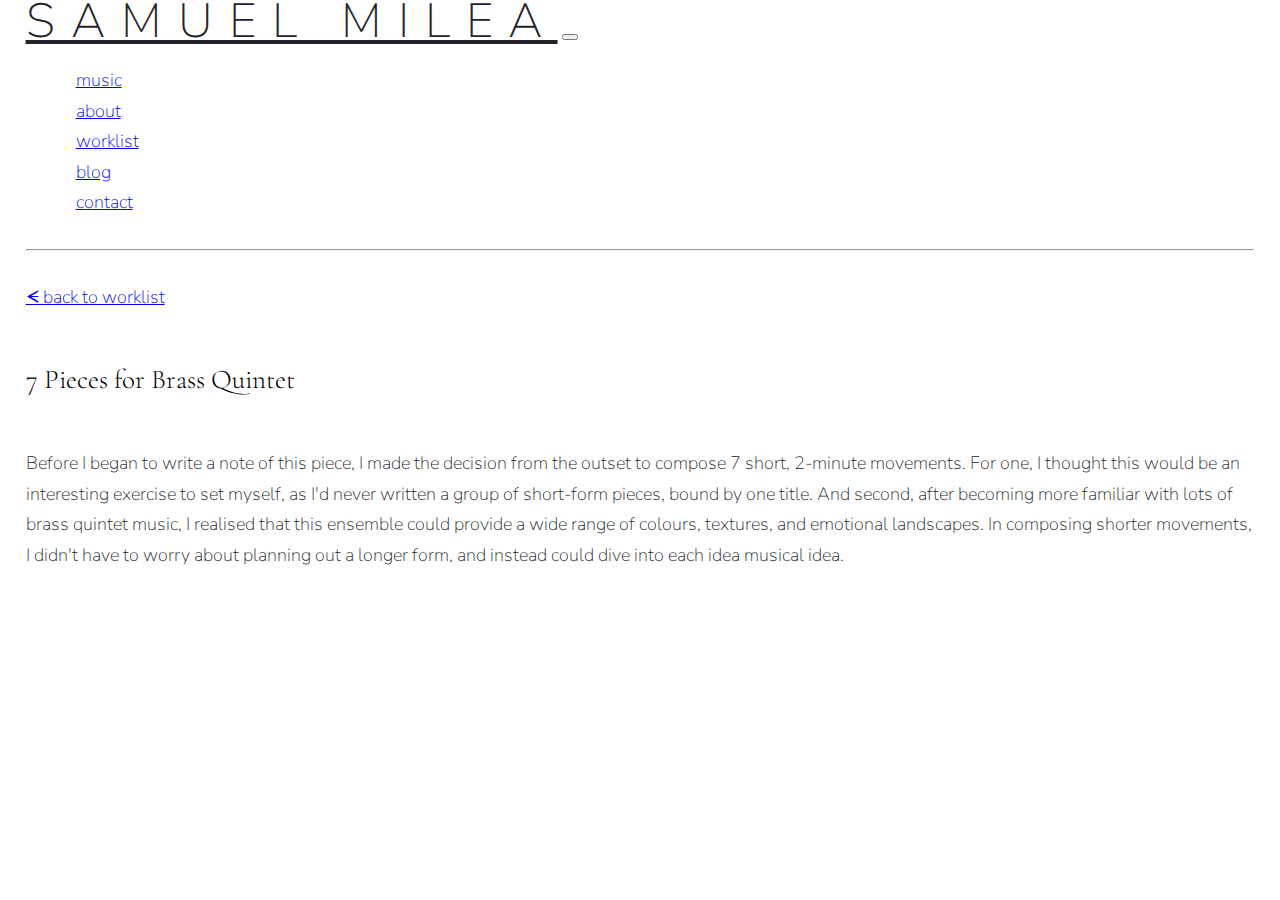
<file: 7pieces.html>
<!doctype html>
<html lang="en">

<head>
  <!-- Global site tag (gtag.js) - Google Analytics -->
  <script async src="https://www.googletagmanager.com/gtag/js?id=UA-193967422-1"></script>
  <script>
    window.dataLayer = window.dataLayer || [];

    function gtag() {
      dataLayer.push(arguments);
    }
    gtag('js', new Date());

    gtag('config', 'UA-193967422-1');
  </script>

  <!-- Required meta tags -->
  <meta charset="utf-8">
  <meta name="viewport" content="width=device-width, initial-scale=1">

  <!-- fonts -->

  <link rel="preconnect" href="https://fonts.gstatic.com">
  <link href="https://fonts.googleapis.com/css2?family=Nunito+Sans:wght@200&display=swap" rel="stylesheet">

  <link rel="preconnect" href="https://fonts.gstatic.com">
  <link href="https://fonts.googleapis.com/css2?family=Nunito+Sans:wght@200;400&display=swap" rel="stylesheet">

  <link rel="preconnect" href="https://fonts.gstatic.com">
  <link href="https://fonts.googleapis.com/css2?family=Marcellus&display=swap" rel="stylesheet">

  <link rel="preconnect" href="https://fonts.gstatic.com">
  <link href="https://fonts.googleapis.com/css2?family=Cormorant+Garamond:wght@300&display=swap" rel="stylesheet">


  <!-- Bootstrap CSS -->
  <link href="https://cdn.jsdelivr.net/npm/bootstrap@5.0.0-beta1/dist/css/bootstrap.min.css" rel="stylesheet" integrity="sha384-giJF6kkoqNQ00vy+HMDP7azOuL0xtbfIcaT9wjKHr8RbDVddVHyTfAAsrekwKmP1" crossorigin="anonymous">
  <link href="css/styles.css" rel="stylesheet">

  <title>Samuel Milea // Worklist</title>

</head>

<body>
  <!-- Navigation Bar -->
  <nav class="navbar nav-pills navbar-expand-lg">
    <div class="container-fluid">

      <a class="navbar-brand" href="#">Samuel Milea</a>
      <button class="navbar-toggler mt-3" type="button" data-bs-toggle="collapse" data-bs-target="#navbarSupportedContent" aria-controls="navbarSupportedContent" aria-expanded="false" aria-label="Toggle navigation">
        <span class="navbar-toggler-icon"></span>
      </button>
      <div class="collapse navbar-collapse" id="navbarSupportedContent">
        <ul class="navbar-nav ms-auto mb-2 mb-lg-0">
          <li class="nav-item">
            <a class="nav-link" href="index.html">music</a>
          </li>
          <li class="nav-item">
            <a class="nav-link" href="about.html">about</a>
          </li>
          <li class="nav-item">
            <a class="nav-link active" href="worklist.html">worklist</a>
          </li>
          <li class="nav-item">
            <a class="nav-link" href="blog.html">blog</a>
          </li>
          <li class="nav-item">
            <a class="nav-link" href="contact.html">contact</a>
          </li>
        </ul>
      </div>
    </div>
  </nav>



  <div class="container-fluid">
    <div class="row">
      <div class="col-lg-12 px-5">
        <hr>
      </div>
    </div>
  </div>

  <div class="container-fluid">
    <div class="row">
      <div class="col-lg-2">
        <p><a href="worklist.html">ᗕ back to worklist</a></p>
      </div>
    </div>
  </div>

  <div class="container-fluid">
    <div class="row">
      <!-- <div class="vl col-lg-1 mt-5">
      </div> -->
      <div class="col-lg-6">
        <h2>7 Pieces for Brass Quintet</h2>
        <p>Before I began to write a note of this piece, I made the decision from the outset to compose 7 short, 2-minute movements. For one, I thought this would be an interesting exercise to set myself, as I'd never written a group of short-form
          pieces, bound by one title. And second, after becoming more familiar with lots of brass quintet music, I realised that this ensemble could provide a wide range of colours, textures, and emotional landscapes. In composing shorter movements,
          I didn't have to worry about planning out a longer form, and instead could dive into each idea musical idea.<br><br>

          <iframe width="100%" height="166" scrolling="no" frameborder="no" allow="autoplay"
            src="https://w.soundcloud.com/player/?url=https%3A//api.soundcloud.com/tracks/588879543&color=%23212529&auto_play=false&hide_related=false&show_comments=true&show_user=true&show_reposts=false&show_teaser=true"></iframe>
        <div
          style="font-size: 10px; color: #cccccc;line-break: anywhere;word-break: normal;overflow: hidden;white-space: nowrap;text-overflow: ellipsis; font-family: Interstate,Lucida Grande,Lucida Sans Unicode,Lucida Sans,Garuda,Verdana,Tahoma,sans-serif;font-weight: 100;">
          <a href="https://soundcloud.com/samuelmilea" </a>
        </div>
      </div>
    </div>
  </div>
</body>

</html>
</file>
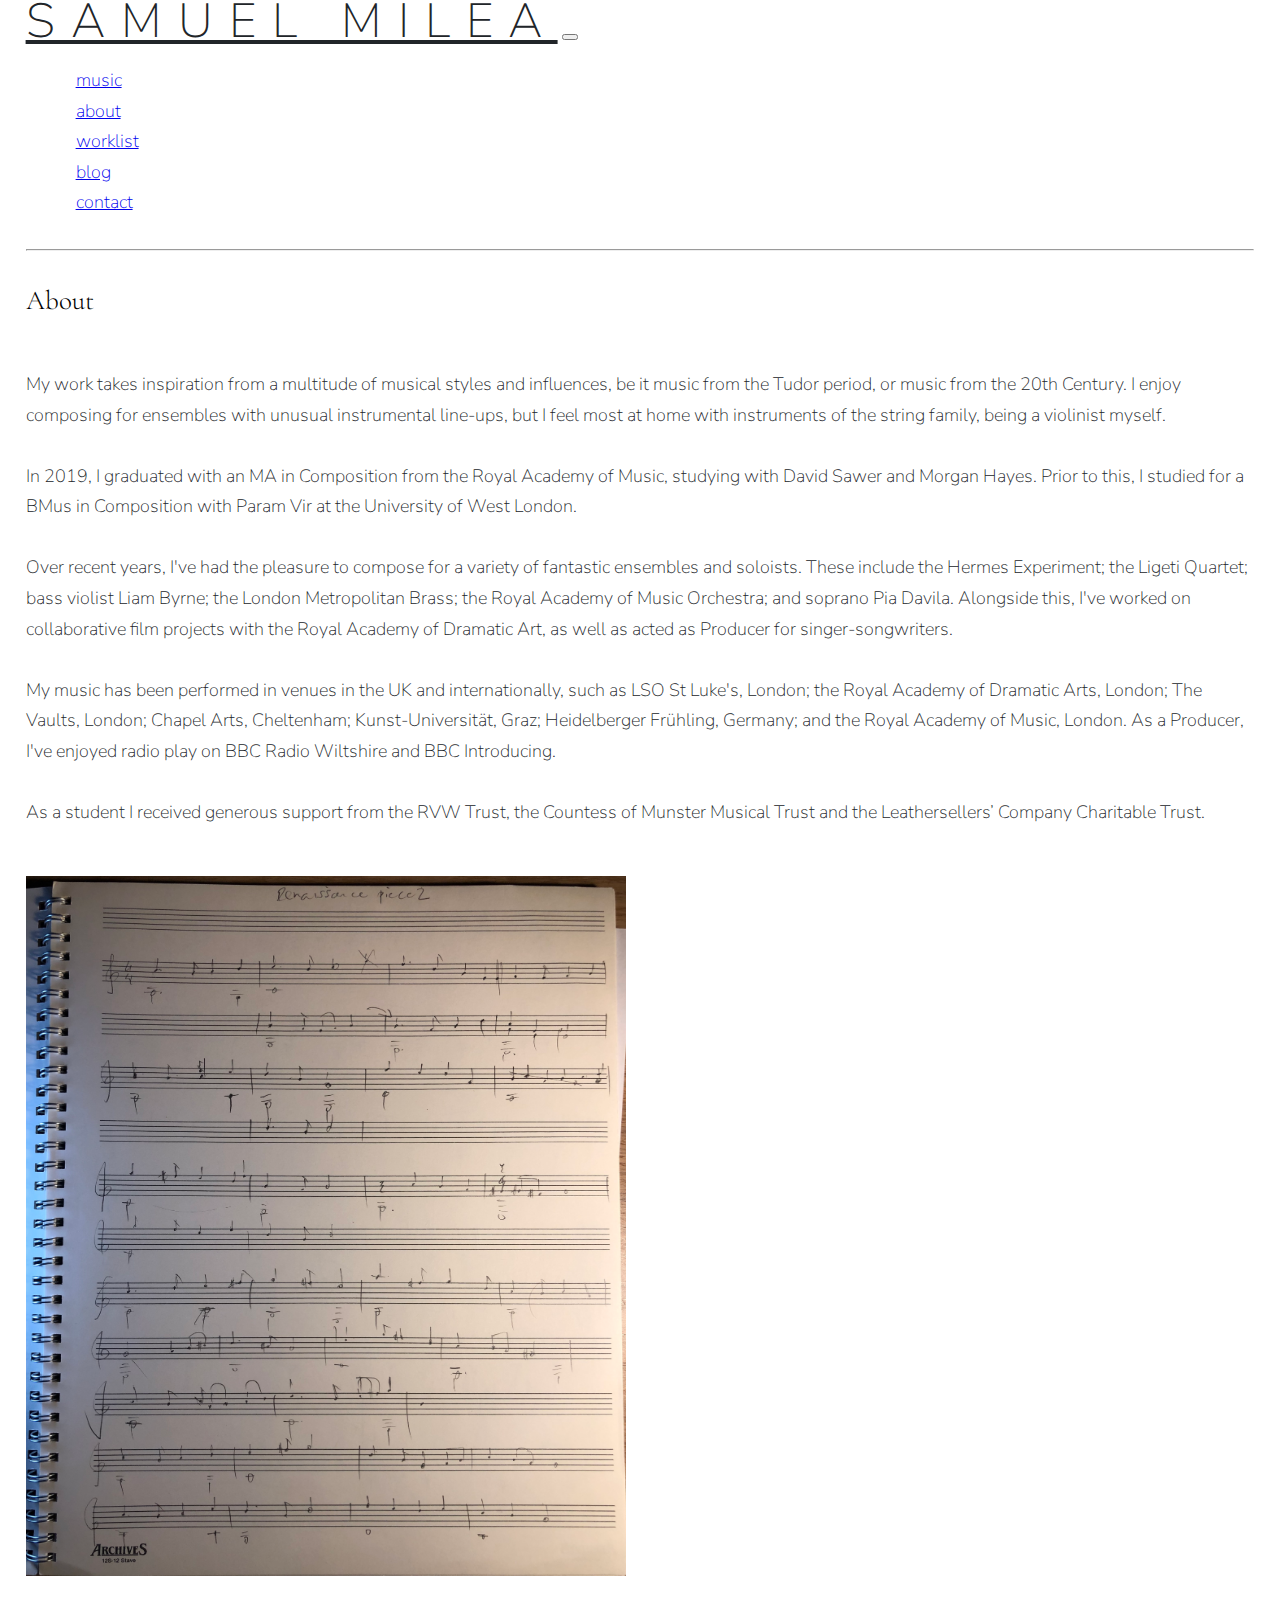
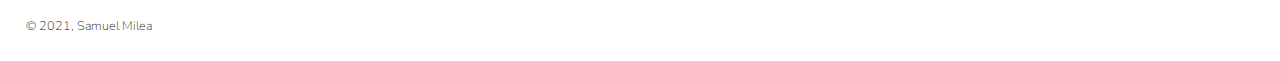
<file: about.html>
<!doctype html>
<html lang="en">

<head>
  <!-- Global site tag (gtag.js) - Google Analytics -->
<script async src="https://www.googletagmanager.com/gtag/js?id=UA-193967422-1"></script>
<script>
  window.dataLayer = window.dataLayer || [];
  function gtag(){dataLayer.push(arguments);}
  gtag('js', new Date());

  gtag('config', 'UA-193967422-1');
</script>

  <!-- Required meta tags -->
  <meta charset="utf-8">
  <meta name="viewport" content="width=device-width, initial-scale=1">

  <!-- fonts -->

  <link rel="preconnect" href="https://fonts.gstatic.com">
  <link href="https://fonts.googleapis.com/css2?family=Nunito+Sans:wght@200&display=swap" rel="stylesheet">

  <link rel="preconnect" href="https://fonts.gstatic.com">
  <link href="https://fonts.googleapis.com/css2?family=Nunito+Sans:wght@200;400&display=swap" rel="stylesheet">

  <link rel="preconnect" href="https://fonts.gstatic.com">
  <link href="https://fonts.googleapis.com/css2?family=Marcellus&display=swap" rel="stylesheet">

  <link rel="preconnect" href="https://fonts.gstatic.com">
  <link href="https://fonts.googleapis.com/css2?family=Cormorant+Garamond:wght@300&display=swap" rel="stylesheet">


  <!-- Bootstrap CSS -->
  <link href="https://cdn.jsdelivr.net/npm/bootstrap@5.0.0-beta1/dist/css/bootstrap.min.css" rel="stylesheet" integrity="sha384-giJF6kkoqNQ00vy+HMDP7azOuL0xtbfIcaT9wjKHr8RbDVddVHyTfAAsrekwKmP1" crossorigin="anonymous">
  <link href="css/styles.css" rel="stylesheet">

  <title>Samuel Milea // About</title>

</head>

<body>
  <!-- Navigation Bar -->
  <nav class="navbar nav-pills navbar-expand-lg">
    <div class="container-fluid">

      <a class="navbar-brand" href="#">Samuel Milea</a>
      <button class="navbar-toggler mt-3" type="button" data-bs-toggle="collapse" data-bs-target="#navbarSupportedContent" aria-controls="navbarSupportedContent" aria-expanded="false" aria-label="Toggle navigation">
        <span class="navbar-toggler-icon"></span>
      </button>
      <div class="collapse navbar-collapse" id="navbarSupportedContent">
        <ul class="navbar-nav ms-auto mb-2 mb-lg-0">
          <li class="nav-item">
            <a class="nav-link" href="index.html">music</a>
          </li>
          <li class="nav-item">
            <a class="nav-link active" href="about.html">about</a>
          </li>
          <li class="nav-item">
            <a class="nav-link" href="worklist.html">worklist</a>
          </li>
          <li class="nav-item">
            <a class="nav-link" href="blog.html">blog</a>
          </li>
          <li class="nav-item">
            <a class="nav-link" href="contact.html">contact</a>
          </li>
        </ul>
      </div>
    </div>
   </nav>

   <div class="container-fluid">
     <div class="row">
       <div class="col-lg-12 px-5">
         <hr>
       </div>
     </div>
   </div>

  <!-- FULL BIO -->
  <div class="container-fluid about">
    <div class="row pt-4 pb-5">
      <div class="col-lg-6">
        <h2>About</h2>
        <p>My work takes inspiration from a multitude of musical styles and influences, be it music from the Tudor period, or music from the 20th Century. I enjoy composing for ensembles with unusual instrumental line-ups, but I feel most at
          home with instruments of the string family, being a violinist myself.<br><br>

          In 2019, I graduated with an MA in Composition from the Royal Academy of Music, studying with David Sawer and Morgan Hayes. Prior to this, I studied for a BMus in Composition with Param Vir at the University of West London.<br><br>

          Over recent years, I've had the pleasure to compose for a variety of fantastic ensembles and soloists. These include the Hermes Experiment; the Ligeti Quartet; bass violist Liam Byrne; the London Metropolitan Brass; the Royal Academy of
          Music Orchestra; and soprano Pia Davila. Alongside this, I've worked on collaborative film projects with the Royal Academy of Dramatic Art, as well as acted as Producer for singer-songwriters.<br><br>

          My music has been performed in venues in the UK and internationally, such as LSO St Luke's, London; the Royal Academy of Dramatic Arts, London; The Vaults, London; Chapel Arts, Cheltenham; Kunst-Universität, Graz; Heidelberger Frühling,
          Germany; and the Royal Academy of Music, London. As a Producer, I've enjoyed radio play on BBC Radio Wiltshire and BBC Introducing.<br><br>

          As a student I received generous support from the RVW Trust, the Countess of Munster Musical Trust and the Leathersellers’ Company Charitable Trust.
          <br>
          <br>
        </p>
      </div>

      <div class="col-lg-6 d-flex justify-content-center align-items-center">
        <img width="600" height="700" src="guitarscore.jpg" alt="music sketches">
      </div>
    </div>
  </div>




  <section id="footer">
    <div class="container-fluid footer">
      <div class="row pt-5">
        <div class="col-lg-6 mx-auto">
          <p class="footertext text-center">© 2021, Samuel Milea</p>

        </div>
      </div>
    </div>

  </section>

  <!-- Option 1: Bootstrap Bundle with Popper -->
  <script src="https://cdn.jsdelivr.net/npm/bootstrap@5.0.0-beta1/dist/js/bootstrap.bundle.min.js" integrity="sha384-ygbV9kiqUc6oa4msXn9868pTtWMgiQaeYH7/t7LECLbyPA2x65Kgf80OJFdroafW" crossorigin="anonymous"></script>


</body>

</html>
</file>
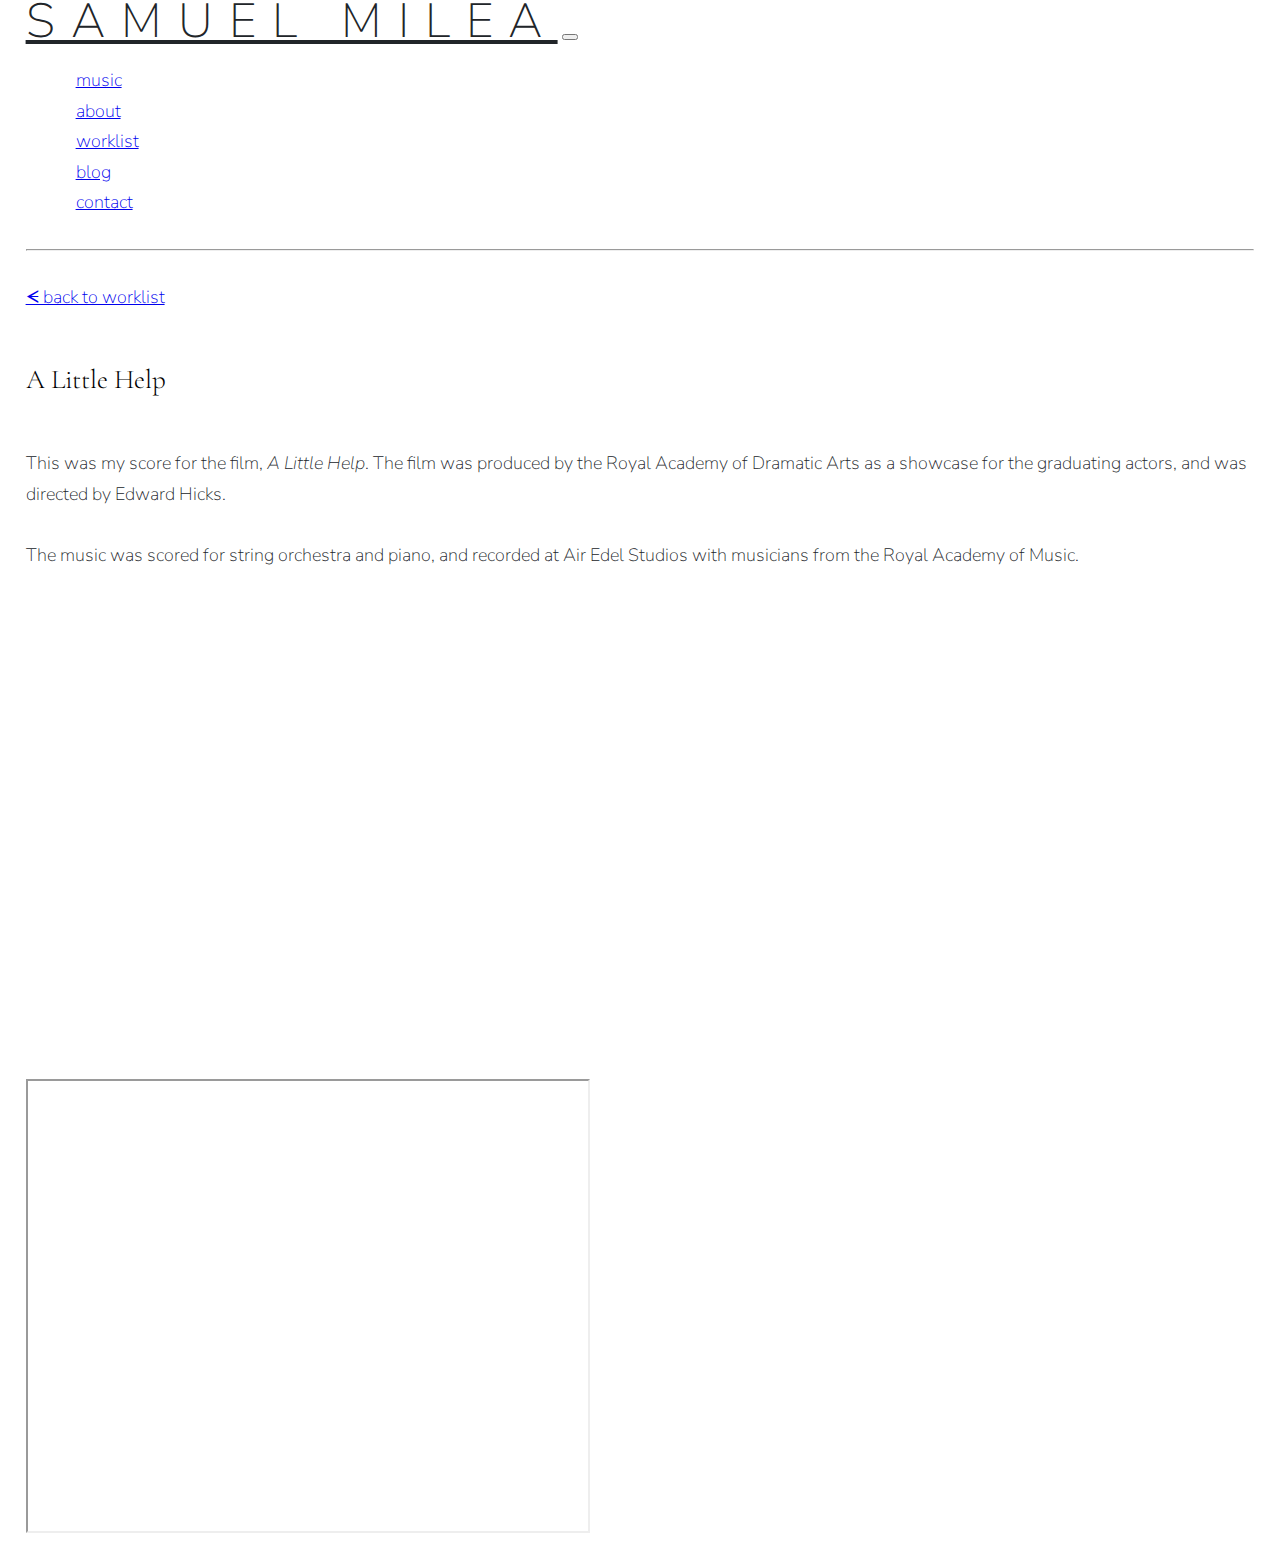
<file: alittlehelp.html>
<!doctype html>
<html lang="en">

<head>
  <!-- Global site tag (gtag.js) - Google Analytics -->
  <script async src="https://www.googletagmanager.com/gtag/js?id=UA-193967422-1"></script>
  <script>
    window.dataLayer = window.dataLayer || [];

    function gtag() {
      dataLayer.push(arguments);
    }
    gtag('js', new Date());

    gtag('config', 'UA-193967422-1');
  </script>

  <!-- Required meta tags -->
  <meta charset="utf-8">
  <meta name="viewport" content="width=device-width, initial-scale=1">

  <!-- fonts -->

  <link rel="preconnect" href="https://fonts.gstatic.com">
  <link href="https://fonts.googleapis.com/css2?family=Nunito+Sans:wght@200&display=swap" rel="stylesheet">

  <link rel="preconnect" href="https://fonts.gstatic.com">
  <link href="https://fonts.googleapis.com/css2?family=Nunito+Sans:wght@200;400&display=swap" rel="stylesheet">

  <link rel="preconnect" href="https://fonts.gstatic.com">
  <link href="https://fonts.googleapis.com/css2?family=Marcellus&display=swap" rel="stylesheet">

  <link rel="preconnect" href="https://fonts.gstatic.com">
  <link href="https://fonts.googleapis.com/css2?family=Cormorant+Garamond:wght@300&display=swap" rel="stylesheet">


  <!-- Bootstrap CSS -->
  <link href="https://cdn.jsdelivr.net/npm/bootstrap@5.0.0-beta1/dist/css/bootstrap.min.css" rel="stylesheet" integrity="sha384-giJF6kkoqNQ00vy+HMDP7azOuL0xtbfIcaT9wjKHr8RbDVddVHyTfAAsrekwKmP1" crossorigin="anonymous">
  <link href="css/styles.css" rel="stylesheet">

  <title>Samuel Milea // Worklist</title>

</head>

<body>
  <!-- Navigation Bar -->
  <nav class="navbar nav-pills navbar-expand-lg">
    <div class="container-fluid">

      <a class="navbar-brand" href="#">Samuel Milea</a>
      <button class="navbar-toggler mt-3" type="button" data-bs-toggle="collapse" data-bs-target="#navbarSupportedContent" aria-controls="navbarSupportedContent" aria-expanded="false" aria-label="Toggle navigation">
        <span class="navbar-toggler-icon"></span>
      </button>
      <div class="collapse navbar-collapse" id="navbarSupportedContent">
        <ul class="navbar-nav ms-auto mb-2 mb-lg-0">
          <li class="nav-item">
            <a class="nav-link" href="index.html">music</a>
          </li>
          <li class="nav-item">
            <a class="nav-link" href="about.html">about</a>
          </li>
          <li class="nav-item">
            <a class="nav-link active" href="worklist.html">worklist</a>
          </li>
          <li class="nav-item">
            <a class="nav-link" href="blog.html">blog</a>
          </li>
          <li class="nav-item">
            <a class="nav-link" href="contact.html">contact</a>
          </li>
        </ul>
      </div>
    </div>
  </nav>



  <div class="container-fluid">
    <div class="row">
      <div class="col-lg-12 px-5">
        <hr>
      </div>
    </div>
  </div>

  <div class="container-fluid">
    <div class="row">
      <div class="col-lg-2">
        <p><a href="worklist.html">ᗕ back to worklist</a></p>
      </div>
    </div>
  </div>

  <div class="container-fluid">
    <div class="row">
      <div class="col-lg-6">
        <h2>A Little Help</h2>
        <p>This was my score for the film, <em>A Little Help</em>. The film was produced by the Royal Academy of Dramatic Arts as a showcase for the graduating actors, and was directed by Edward Hicks.<br><br>
          The music was scored for string orchestra and piano, and recorded at Air Edel Studios with musicians from the Royal Academy of Music.<br><br></p>
        <iframe width="100%" height="450" scrolling="no" frameborder="no" allow="autoplay"
          src="https://w.soundcloud.com/player/?url=https%3A//api.soundcloud.com/playlists/526375902%3Fsecret_token%3Ds-7mrQA&color=%23212529&auto_play=false&hide_related=false&show_comments=true&show_user=true&show_reposts=false&show_teaser=true"></iframe>

      </div>


      <div class="col-lg-6">
        <iframe class="d-block mx-auto rounded ratio ratio-16x9" width="560" height="450" src="https://www.youtube-nocookie.com/embed/plmtZA-3Bew?controls=0" allowfullscreen></iframe>
      </div>

    </div>

  </div>
</file>
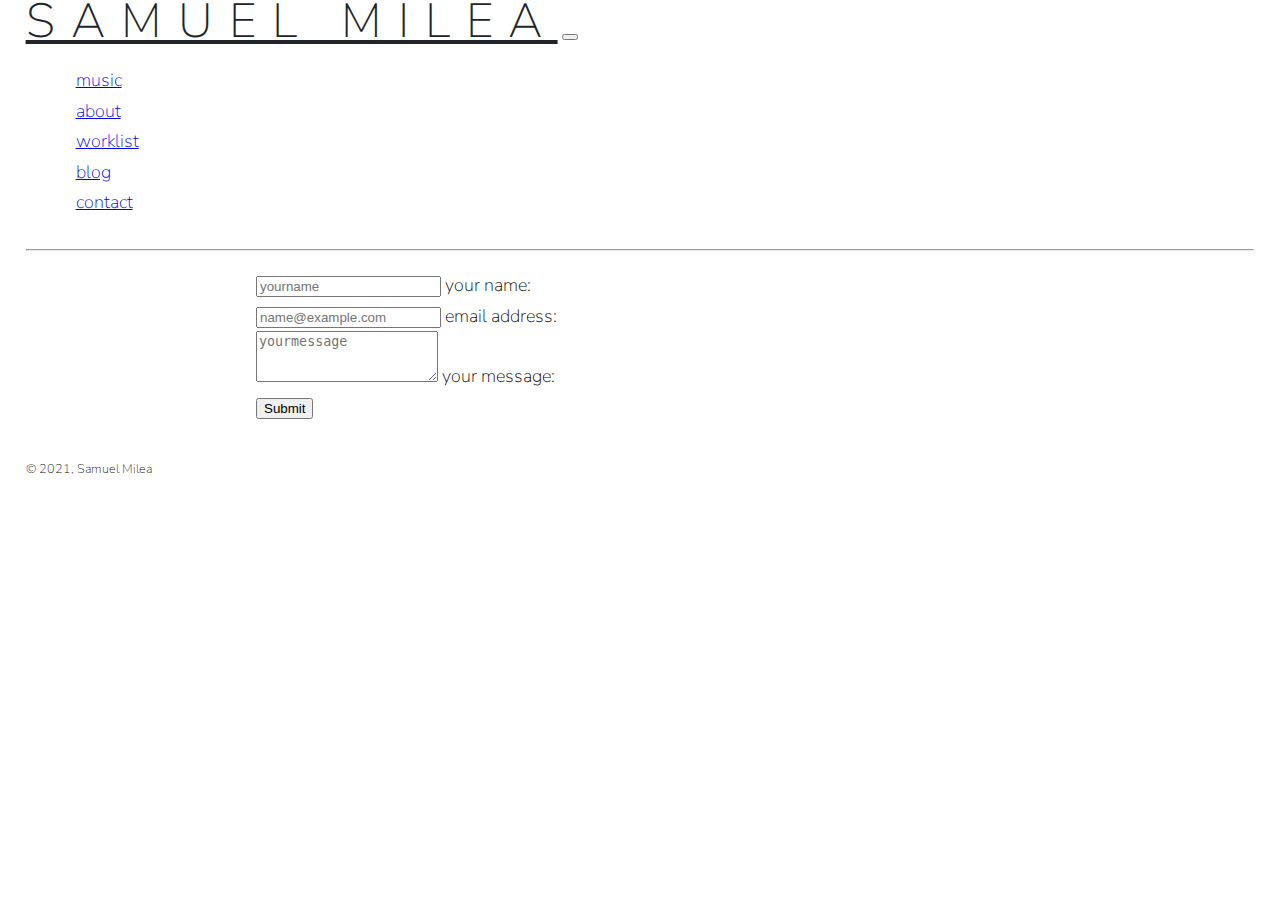
<file: contact.html>
<!doctype html>
<html lang="en">

<head>
  <!-- Global site tag (gtag.js) - Google Analytics -->
<script async src="https://www.googletagmanager.com/gtag/js?id=UA-193967422-1"></script>
<script>
  window.dataLayer = window.dataLayer || [];
  function gtag(){dataLayer.push(arguments);}
  gtag('js', new Date());

  gtag('config', 'UA-193967422-1');
</script>

  <!-- Required meta tags -->
  <meta charset="utf-8">
  <meta name="viewport" content="width=device-width, initial-scale=1">

  <!-- fonts -->

  <!-- <link rel="preconnect" href="https://fonts.gstatic.com">
  <link href="https://fonts.googleapis.com/css2?family=Nunito+Sans:wght@200;400&display=swap" rel="stylesheet"> -->

  <link rel="preconnect" href="https://fonts.gstatic.com">
  <link href="https://fonts.googleapis.com/css2?family=Italiana&family=Nunito+Sans:wght@200&display=swap" rel="stylesheet">

  <link rel="preconnect" href="https://fonts.gstatic.com">
  <link href="https://fonts.googleapis.com/css2?family=Nunito+Sans:wght@200&display=swap" rel="stylesheet">

  <link rel="preconnect" href="https://fonts.gstatic.com">
  <link href="https://fonts.googleapis.com/css2?family=Nanum+Myeongjo&display=swap" rel="stylesheet">

  <!-- Bootstrap CSS -->
  <link href="https://cdn.jsdelivr.net/npm/bootstrap@5.0.0-beta1/dist/css/bootstrap.min.css" rel="stylesheet" integrity="sha384-giJF6kkoqNQ00vy+HMDP7azOuL0xtbfIcaT9wjKHr8RbDVddVHyTfAAsrekwKmP1" crossorigin="anonymous">
  <link href="css/styles.css" rel="stylesheet">

  <title>Samuel Milea // Contact</title>

</head>


<body>

  <!-- Navigation Bar -->
  <nav class="navbar nav-pills navbar-expand-lg">
    <div class="container-fluid">

      <a class="navbar-brand" href="#">Samuel Milea</a>
      <button class="navbar-toggler mt-3" type="button" data-bs-toggle="collapse" data-bs-target="#navbarSupportedContent" aria-controls="navbarSupportedContent" aria-expanded="false" aria-label="Toggle navigation">
        <span class="navbar-toggler-icon"></span>
      </button>
      <div class="collapse navbar-collapse" id="navbarSupportedContent">
        <ul class="navbar-nav ms-auto mb-2 mb-lg-0">
          <li class="nav-item">
            <a class="nav-link" href="index.html">music</a>
          </li>
          <li class="nav-item">
            <a class="nav-link" href="about.html">about</a>
          </li>
          <li class="nav-item">
            <a class="nav-link" href="worklist.html">worklist</a>
          </li>
          <li class="nav-item">
            <a class="nav-link" href="blog.html">blog</a>
          </li>
          <li class="nav-item">
            <a class="nav-link active" href="contact.html">contact</a>
          </li>
        </ul>
      </div>
    </div>
  </nav>

  <div class="container-fluid">
    <div class="row">
      <div class="col-lg-12 px-5">
        <hr>
      </div>
    </div>
  </div>

  <section id=contact>

    <div class="contact-container container-fluid">

      <!-- <h1 class="contacth1">CONTACT</h1> -->

      <div class="row pt-5">

        <div class="col-12">
          <form class="contact-me d-block mx-auto" action="mailto: samueljmilea@gmail.com" method="post" enctype="text/plain">
            <div class="form-floating mb-3">
              <input type="text" class="form-control" id="floatingname" placeholder="yourname" name="YourName" value="">
              <label for="floatingname" class="form-label">your name:</label>
            </div>
            <div class="form-floating mb-3">
              <input type="email" class="form-control" id="floatingemail" placeholder="name@example.com" name="YourEmail" value="">
              <label for="floatingemail">email address:</label>
            </div>

            <div class="form-floating mb-3">
              <textarea type="text" class="form-control" id="floatingmessage" placeholder="yourmessage" name="YourMessage" rows="3"></textarea>
              <label for="floatingmessage">your message:</label>

            </div>
            <div class="Submit-button mb-3">
              <button type="submit" class="btn btn-primary d-block mx-auto">Submit</button>
            </div>
          </form>
        </div>
      </div>
    </div>


  </section>

  <section id="footer">
    <div class="container-fluid footer">
      <div class="row pt-5">
        <div class="col-lg-6 mx-auto">
          <p class="footertext text-center">© 2021, Samuel Milea</p>

        </div>
      </div>
    </div>

  </section>

  <!-- Option 1: Bootstrap Bundle with Popper -->
  <script src="https://cdn.jsdelivr.net/npm/bootstrap@5.0.0-beta1/dist/js/bootstrap.bundle.min.js" integrity="sha384-ygbV9kiqUc6oa4msXn9868pTtWMgiQaeYH7/t7LECLbyPA2x65Kgf80OJFdroafW" crossorigin="anonymous"></script>


</body>

</html>
</file>
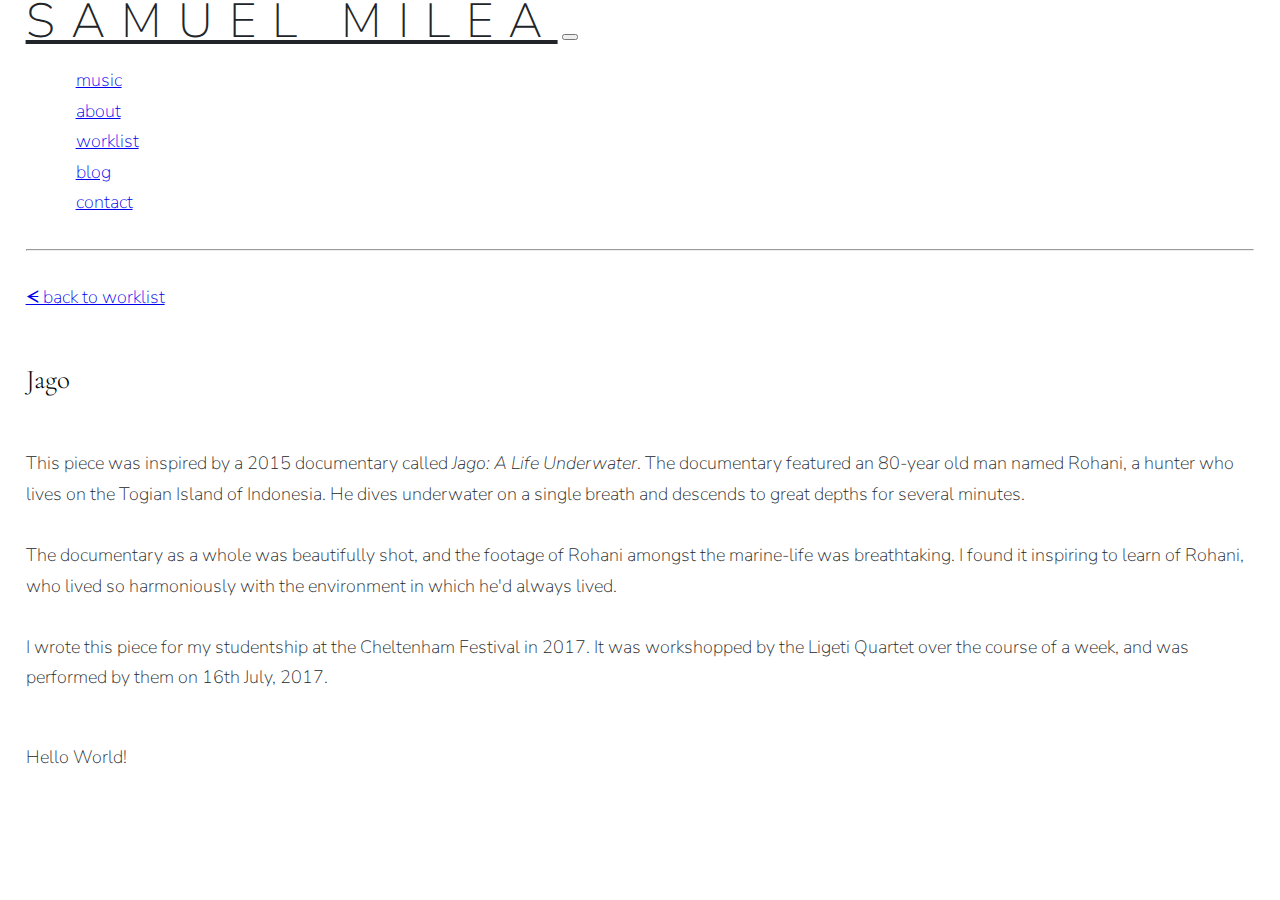
<file: jago.html>
<!doctype html>
<html lang="en">

<head>
  <!-- Global site tag (gtag.js) - Google Analytics -->
  <script async src="https://www.googletagmanager.com/gtag/js?id=UA-193967422-1"></script>
  <script>
    window.dataLayer = window.dataLayer || [];

    function gtag() {
      dataLayer.push(arguments);
    }
    gtag('js', new Date());

    gtag('config', 'UA-193967422-1');
  </script>

  <!-- Required meta tags -->
  <meta charset="utf-8">
  <meta name="viewport" content="width=device-width, initial-scale=1">

  <!-- fonts -->

  <link rel="preconnect" href="https://fonts.gstatic.com">
  <link href="https://fonts.googleapis.com/css2?family=Nunito+Sans:wght@200&display=swap" rel="stylesheet">

  <link rel="preconnect" href="https://fonts.gstatic.com">
  <link href="https://fonts.googleapis.com/css2?family=Nunito+Sans:wght@200;400&display=swap" rel="stylesheet">

  <link rel="preconnect" href="https://fonts.gstatic.com">
  <link href="https://fonts.googleapis.com/css2?family=Marcellus&display=swap" rel="stylesheet">

  <link rel="preconnect" href="https://fonts.gstatic.com">
  <link href="https://fonts.googleapis.com/css2?family=Cormorant+Garamond:wght@300&display=swap" rel="stylesheet">


  <!-- Bootstrap CSS -->
  <link href="https://cdn.jsdelivr.net/npm/bootstrap@5.0.0-beta1/dist/css/bootstrap.min.css" rel="stylesheet" integrity="sha384-giJF6kkoqNQ00vy+HMDP7azOuL0xtbfIcaT9wjKHr8RbDVddVHyTfAAsrekwKmP1" crossorigin="anonymous">
  <link href="css/styles.css" rel="stylesheet">

  <title>Samuel Milea // Worklist</title>

</head>

<body>
  <!-- Navigation Bar -->
  <nav class="navbar nav-pills navbar-expand-lg">
    <div class="container-fluid">

      <a class="navbar-brand" href="#">Samuel Milea</a>
      <button class="navbar-toggler mt-3" type="button" data-bs-toggle="collapse" data-bs-target="#navbarSupportedContent" aria-controls="navbarSupportedContent" aria-expanded="false" aria-label="Toggle navigation">
        <span class="navbar-toggler-icon"></span>
      </button>
      <div class="collapse navbar-collapse" id="navbarSupportedContent">
        <ul class="navbar-nav ms-auto mb-2 mb-lg-0">
          <li class="nav-item">
            <a class="nav-link" href="index.html">music</a>
          </li>
          <li class="nav-item">
            <a class="nav-link" href="about.html">about</a>
          </li>
          <li class="nav-item">
            <a class="nav-link active" href="worklist.html">worklist</a>
          </li>
          <li class="nav-item">
            <a class="nav-link" href="blog.html">blog</a>
          </li>
          <li class="nav-item">
            <a class="nav-link" href="contact.html">contact</a>
          </li>
        </ul>
      </div>
    </div>
  </nav>

  <div class="container-fluid">
    <div class="row">
      <div class="col-lg-12 px-5">
        <hr>
      </div>
    </div>
  </div>




  <div class="container-fluid">
    <div class="row">
      <div class="col-lg-2">
        <p><a href="worklist.html">ᗕ back to worklist</a></p>
      </div>
    </div>
  </div>

  <div class="container-fluid">
    <div class="row">
      <div class="col-lg-6">
        <h2>Jago</h2>
        <p>This piece was inspired by a 2015 documentary called <em>Jago: A Life Underwater</em>. The documentary featured an 80-year old man named Rohani, a hunter who lives on the Togian Island of Indonesia. He dives underwater on a single breath
          and
          descends to great depths for several minutes.<br><br>

          The documentary as a whole was beautifully shot, and the footage of Rohani amongst the marine-life was breathtaking. I found it inspiring to learn of Rohani, who lived so harmoniously with the environment in which he'd always lived.<br><br>

          I wrote this piece for my studentship at the Cheltenham Festival in 2017. It was workshopped by the Ligeti Quartet over the course of a week, and was performed by them on 16th July, 2017.<br><br>
        </p>
      </div>
      <div class="col-lg-6">
        <p>Hello World!</p>
      </div>





    </div>

  </div>

</body>

</html>
</file>
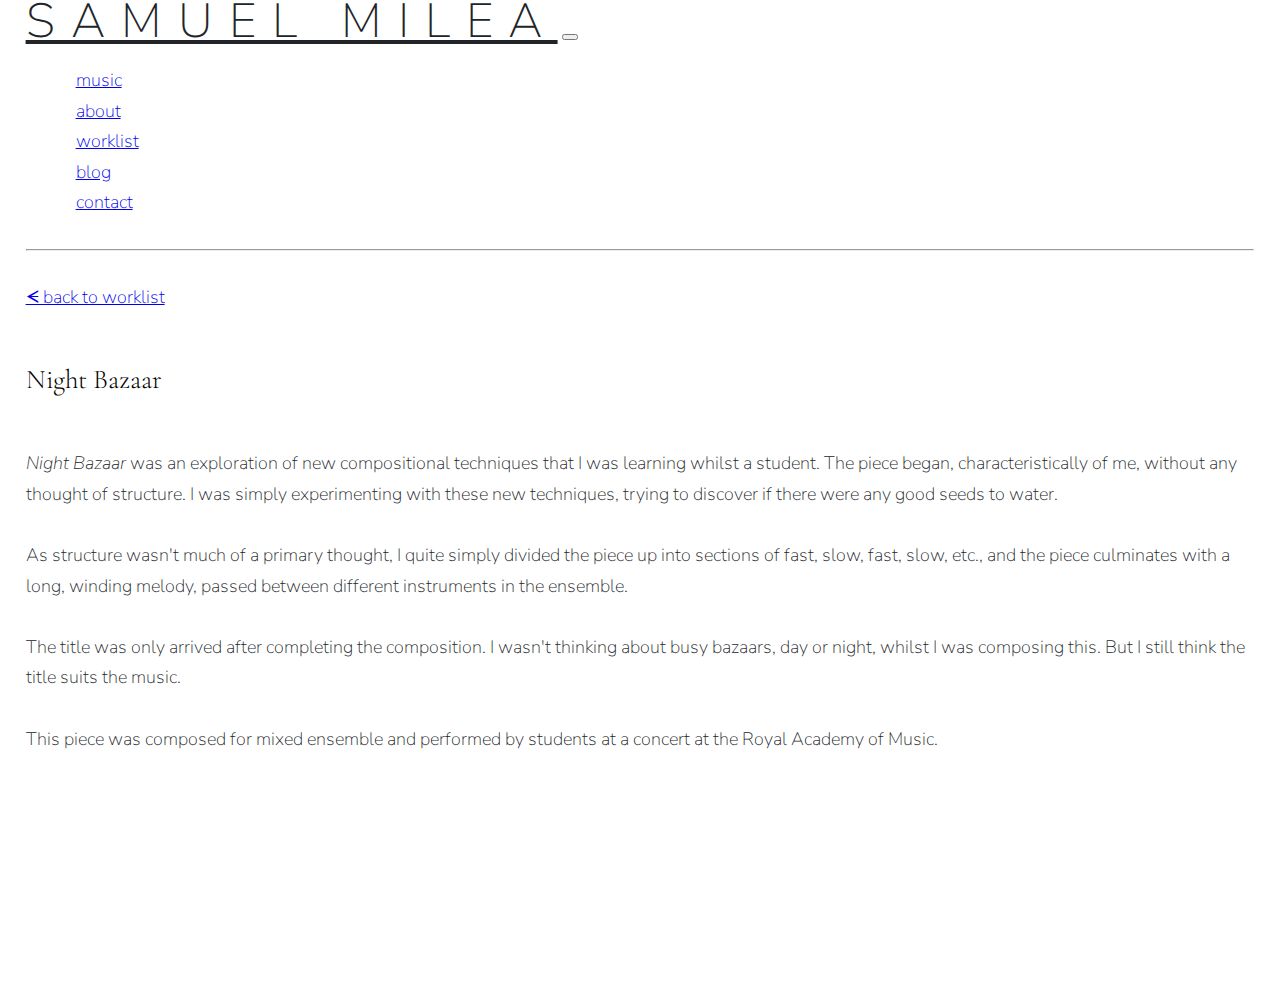
<file: nightbazaar.html>
<!doctype html>
<html lang="en">

<head>
  <!-- Required meta tags -->
  <meta charset="utf-8">
  <meta name="viewport" content="width=device-width, initial-scale=1">

  <!-- fonts -->

  <link rel="preconnect" href="https://fonts.gstatic.com">
  <link href="https://fonts.googleapis.com/css2?family=Nunito+Sans:wght@200&display=swap" rel="stylesheet">

  <link rel="preconnect" href="https://fonts.gstatic.com">
  <link href="https://fonts.googleapis.com/css2?family=Nunito+Sans:wght@200;400&display=swap" rel="stylesheet">

  <link rel="preconnect" href="https://fonts.gstatic.com">
  <link href="https://fonts.googleapis.com/css2?family=Marcellus&display=swap" rel="stylesheet">

  <link rel="preconnect" href="https://fonts.gstatic.com">
  <link href="https://fonts.googleapis.com/css2?family=Cormorant+Garamond:wght@300&display=swap" rel="stylesheet">


  <!-- Bootstrap CSS -->
  <link href="https://cdn.jsdelivr.net/npm/bootstrap@5.0.0-beta1/dist/css/bootstrap.min.css" rel="stylesheet" integrity="sha384-giJF6kkoqNQ00vy+HMDP7azOuL0xtbfIcaT9wjKHr8RbDVddVHyTfAAsrekwKmP1" crossorigin="anonymous">
  <link href="css/styles.css" rel="stylesheet">

  <title>Samuel Milea // Worklist</title>

</head>

<body>
  <!-- Navigation Bar -->
  <nav class="navbar nav-pills navbar-expand-lg">
    <div class="container-fluid">

      <a class="navbar-brand" href="#">Samuel Milea</a>
      <button class="navbar-toggler mt-3" type="button" data-bs-toggle="collapse" data-bs-target="#navbarSupportedContent" aria-controls="navbarSupportedContent" aria-expanded="false" aria-label="Toggle navigation">
        <span class="navbar-toggler-icon"></span>
      </button>
      <div class="collapse navbar-collapse" id="navbarSupportedContent">
        <ul class="navbar-nav ms-auto mb-2 mb-lg-0">
          <li class="nav-item">
            <a class="nav-link" href="index.html">music</a>
          </li>
          <li class="nav-item">
            <a class="nav-link" href="about.html">about</a>
          </li>
          <li class="nav-item">
            <a class="nav-link active" href="worklist.html">worklist</a>
          </li>
          <li class="nav-item">
            <a class="nav-link" href="blog.html">blog</a>
          </li>
          <li class="nav-item">
            <a class="nav-link" href="contact.html">contact</a>
          </li>
        </ul>
      </div>
    </div>
  </nav>

  <div class="container-fluid">
    <div class="row">
      <div class="col-lg-12 px-5">
        <hr>
      </div>
    </div>
  </div>

  <div class="container-fluid">
    <div class="row">
      <div class="col-lg-2">
        <p><a href="worklist.html">ᗕ back to worklist</a></p>
      </div>
    </div>
  </div>

  <div class="container-fluid">
    <div class="row">
      <!-- <div class="vl col-lg-1 mt-5">
      </div> -->
      <div class="col-lg-6">
        <h2>Night Bazaar</h2>
        <p><em>Night Bazaar</em> was an exploration of new compositional techniques that I was learning whilst a student. The piece began, characteristically of me, without any thought of structure. I was simply experimenting with these new
          techniques,
          trying to discover if there were any good seeds to water.<br><br>

          As structure wasn't much of a primary thought, I quite simply divided the piece up into sections of fast, slow, fast, slow, etc., and the piece culminates with a long, winding melody, passed between different instruments in the
          ensemble.<br><br>

          The title was only arrived after completing the composition. I wasn't thinking about busy bazaars, day or night, whilst I was composing this. But I still think the title suits the music.<br><br>

          This piece was composed for mixed ensemble and performed by students at a concert at the Royal Academy of Music.<br><br>

          <iframe width="100%" height="166" scrolling="no" frameborder="no" allow="autoplay"
            src="https://w.soundcloud.com/player/?url=https%3A//api.soundcloud.com/tracks/437494665&color=%23212529&auto_play=false&hide_related=false&show_comments=true&show_user=true&show_reposts=false&show_teaser=true"></iframe>
        <div
          style="font-size: 10px; color: #cccccc;line-break: anywhere;word-break: normal;overflow: hidden;white-space: nowrap;text-overflow: ellipsis; font-family: Interstate,Lucida Grande,Lucida Sans Unicode,Lucida Sans,Garuda,Verdana,Tahoma,sans-serif;font-weight: 100;">
          <a href="https://soundcloud.com/samuelmilea" </a>
        </div>
      </div>
    </div>
  </div>



</body>

</html>
</file>
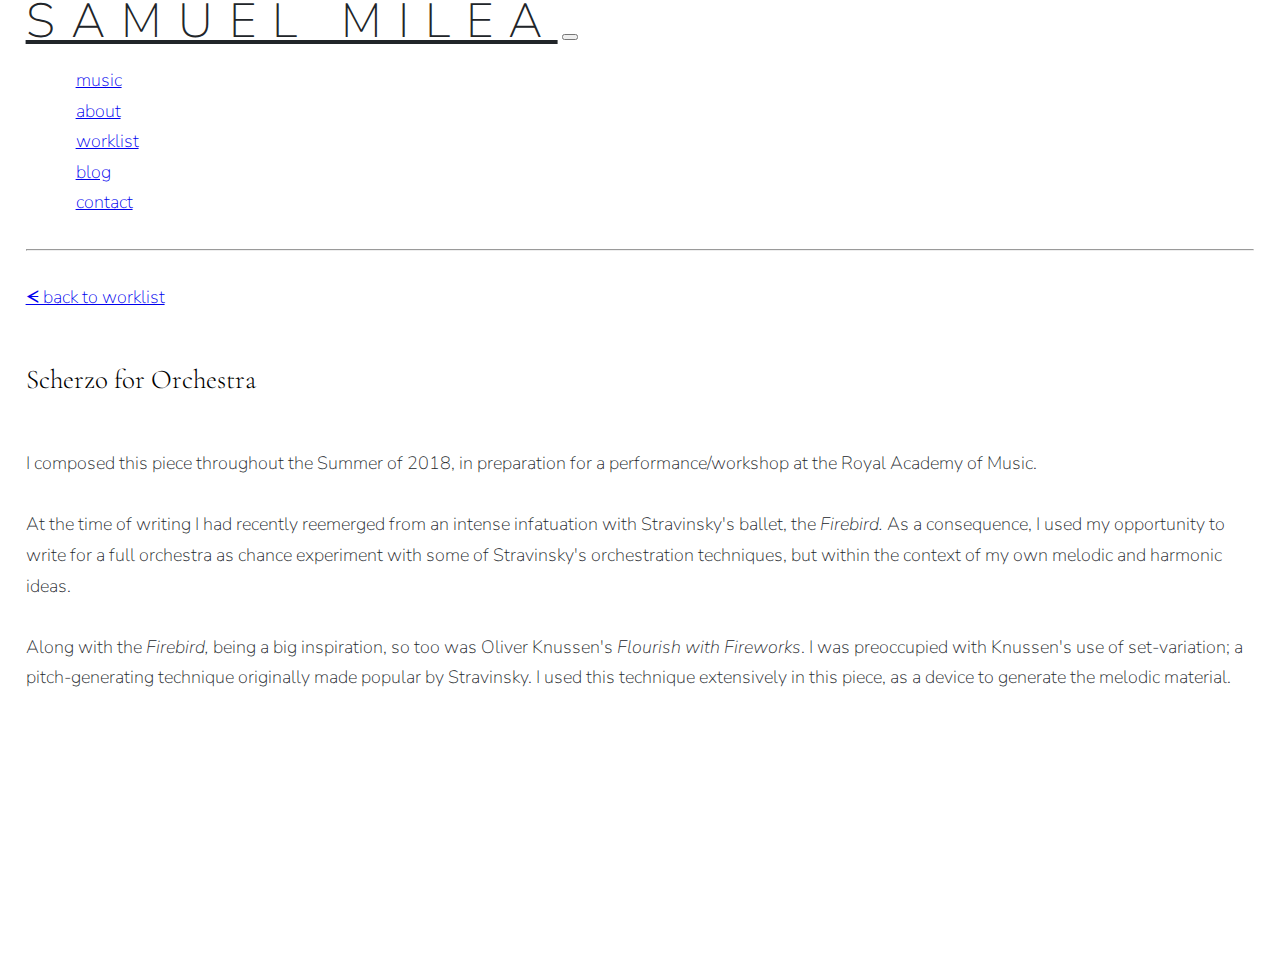
<file: scherzofororchestra.html>
<!doctype html>
<html lang="en">

<head>
  <!-- Global site tag (gtag.js) - Google Analytics -->
  <script async src="https://www.googletagmanager.com/gtag/js?id=UA-193967422-1"></script>
  <script>
    window.dataLayer = window.dataLayer || [];

    function gtag() {
      dataLayer.push(arguments);
    }
    gtag('js', new Date());

    gtag('config', 'UA-193967422-1');
  </script>

  <!-- Required meta tags -->
  <meta charset="utf-8">
  <meta name="viewport" content="width=device-width, initial-scale=1">

  <!-- fonts -->

  <link rel="preconnect" href="https://fonts.gstatic.com">
  <link href="https://fonts.googleapis.com/css2?family=Nunito+Sans:wght@200&display=swap" rel="stylesheet">

  <link rel="preconnect" href="https://fonts.gstatic.com">
  <link href="https://fonts.googleapis.com/css2?family=Nunito+Sans:wght@200;400&display=swap" rel="stylesheet">

  <link rel="preconnect" href="https://fonts.gstatic.com">
  <link href="https://fonts.googleapis.com/css2?family=Marcellus&display=swap" rel="stylesheet">

  <link rel="preconnect" href="https://fonts.gstatic.com">
  <link href="https://fonts.googleapis.com/css2?family=Cormorant+Garamond:wght@300&display=swap" rel="stylesheet">


  <!-- Bootstrap CSS -->
  <link href="https://cdn.jsdelivr.net/npm/bootstrap@5.0.0-beta1/dist/css/bootstrap.min.css" rel="stylesheet" integrity="sha384-giJF6kkoqNQ00vy+HMDP7azOuL0xtbfIcaT9wjKHr8RbDVddVHyTfAAsrekwKmP1" crossorigin="anonymous">
  <link href="css/styles.css" rel="stylesheet">

  <title>Samuel Milea // Worklist</title>

</head>

<body>
  <!-- Navigation Bar -->
  <nav class="navbar nav-pills navbar-expand-lg">
    <div class="container-fluid">

      <a class="navbar-brand" href="#">Samuel Milea</a>
      <button class="navbar-toggler mt-3" type="button" data-bs-toggle="collapse" data-bs-target="#navbarSupportedContent" aria-controls="navbarSupportedContent" aria-expanded="false" aria-label="Toggle navigation">
        <span class="navbar-toggler-icon"></span>
      </button>
      <div class="collapse navbar-collapse" id="navbarSupportedContent">
        <ul class="navbar-nav ms-auto mb-2 mb-lg-0">
          <li class="nav-item">
            <a class="nav-link" href="index.html">music</a>
          </li>
          <li class="nav-item">
            <a class="nav-link" href="about.html">about</a>
          </li>
          <li class="nav-item">
            <a class="nav-link active" href="worklist.html">worklist</a>
          </li>
          <li class="nav-item">
            <a class="nav-link" href="blog.html">blog</a>
          </li>
          <li class="nav-item">
            <a class="nav-link" href="contact.html">contact</a>
          </li>
        </ul>
      </div>
    </div>
  </nav>



  <div class="container-fluid">
    <div class="row">
      <div class="col-lg-12 px-5">
        <hr>
      </div>
    </div>
  </div>

  <div class="container-fluid">
    <div class="row">
      <div class="col-lg-2">
        <p><a href="worklist.html">ᗕ back to worklist</a></p>
      </div>

    </div>

  </div>

  <div class="container-fluid">
    <div class="row">
      <!-- <div class="vl col-lg-1 mt-5">
      </div> -->
      <div class="col-lg-6">
        <h2>Scherzo for Orchestra</h2>
        <p>I composed this piece throughout the Summer of 2018, in preparation for a performance/workshop at the Royal Academy of Music.<br><br>

          At the time of writing I had recently reemerged from an intense infatuation with Stravinsky's ballet, the <em>Firebird.</em> As a consequence, I used my opportunity to write for a full orchestra as chance experiment with some of
          Stravinsky's
          orchestration techniques, but within the context of my own melodic and harmonic ideas.<br><br>

          Along with the <em>Firebird,</em> being a big inspiration, so too was Oliver Knussen's <em>Flourish with Fireworks</em>. I was preoccupied with Knussen's use of set-variation; a pitch-generating technique originally made popular by
          Stravinsky. I used this
          technique extensively in this piece, as a device to generate the melodic material.</p><br><br>

        <iframe width="100%" height="166" scrolling="no" frameborder="no" allow="autoplay"
          src="https://w.soundcloud.com/player/?url=https%3A//api.soundcloud.com/tracks/508322706&color=%23212529&auto_play=false&hide_related=false&show_comments=true&show_user=true&show_reposts=false&show_teaser=true"></iframe>
        <div
          style="font-size: 10px; color: #cccccc;line-break: anywhere;word-break: normal;overflow: hidden;white-space: nowrap;text-overflow: font-family: Interstate,Lucida Grande,Lucida Sans Unicode,Lucida Sans,Garuda,Verdana,Tahoma,sans-serif;font-weight: 100;">
          <a href="https://soundcloud.com/samuelmilea" </a> <a href="https://soundcloud.com/samuelmilea/scherzo-for-orchestra" </a>
        </div>
      </div>
    </div>

  </div>

  <!-- Option 1: Bootstrap Bundle with Popper -->
  <script src="https://cdn.jsdelivr.net/npm/bootstrap@5.0.0-beta1/dist/js/bootstrap.bundle.min.js" integrity="sha384-ygbV9kiqUc6oa4msXn9868pTtWMgiQaeYH7/t7LECLbyPA2x65Kgf80OJFdroafW" crossorigin="anonymous"></script>


</body>

</html>
</file>
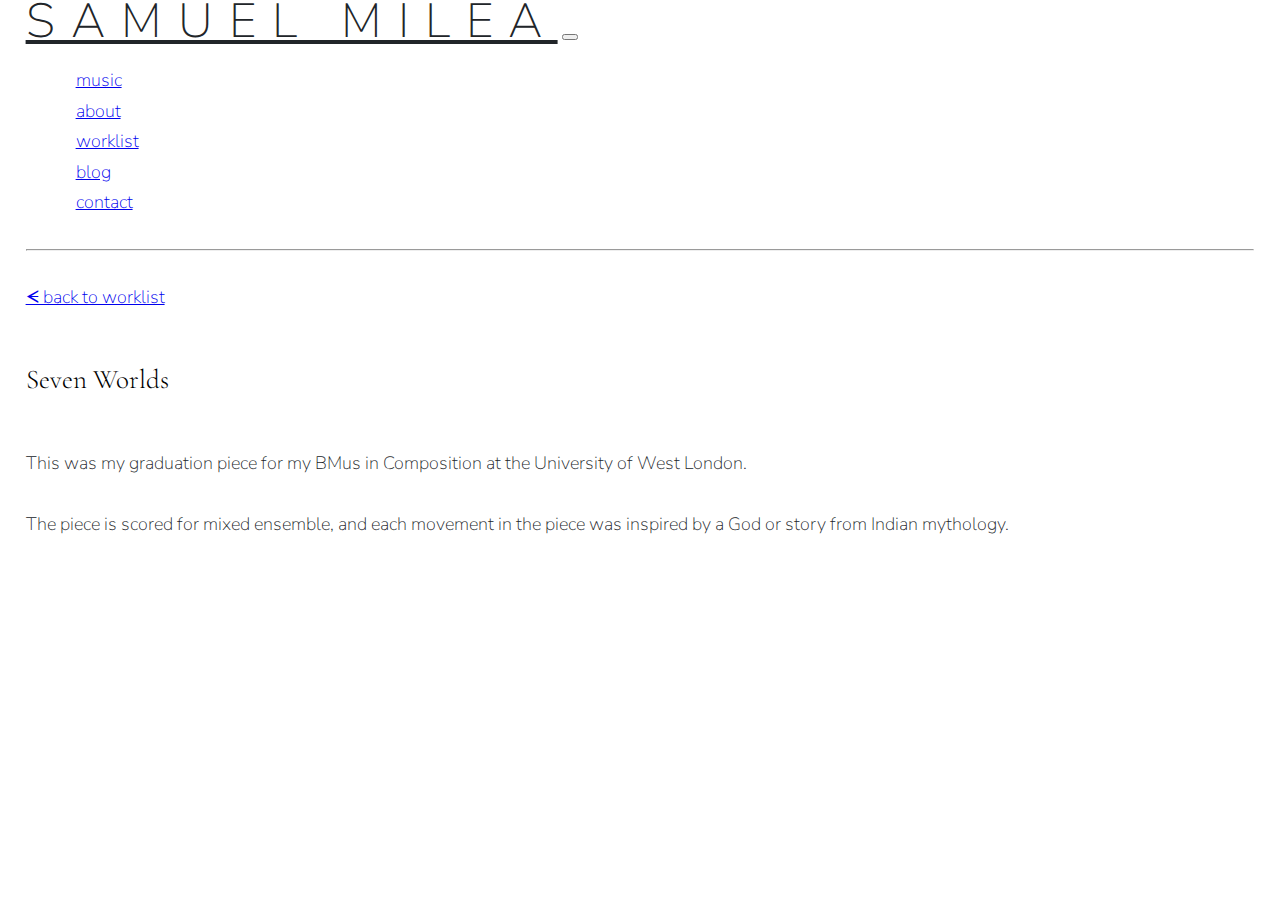
<file: sevenworlds.html>
<!doctype html>
<html lang="en">

<head>
  <!-- Global site tag (gtag.js) - Google Analytics -->
  <script async src="https://www.googletagmanager.com/gtag/js?id=UA-193967422-1"></script>
  <script>
    window.dataLayer = window.dataLayer || [];

    function gtag() {
      dataLayer.push(arguments);
    }
    gtag('js', new Date());

    gtag('config', 'UA-193967422-1');
  </script>

  <!-- Required meta tags -->
  <meta charset="utf-8">
  <meta name="viewport" content="width=device-width, initial-scale=1">

  <!-- fonts -->

  <link rel="preconnect" href="https://fonts.gstatic.com">
  <link href="https://fonts.googleapis.com/css2?family=Nunito+Sans:wght@200&display=swap" rel="stylesheet">

  <link rel="preconnect" href="https://fonts.gstatic.com">
  <link href="https://fonts.googleapis.com/css2?family=Nunito+Sans:wght@200;400&display=swap" rel="stylesheet">

  <link rel="preconnect" href="https://fonts.gstatic.com">
  <link href="https://fonts.googleapis.com/css2?family=Marcellus&display=swap" rel="stylesheet">

  <link rel="preconnect" href="https://fonts.gstatic.com">
  <link href="https://fonts.googleapis.com/css2?family=Cormorant+Garamond:wght@300&display=swap" rel="stylesheet">


  <!-- Bootstrap CSS -->
  <link href="https://cdn.jsdelivr.net/npm/bootstrap@5.0.0-beta1/dist/css/bootstrap.min.css" rel="stylesheet" integrity="sha384-giJF6kkoqNQ00vy+HMDP7azOuL0xtbfIcaT9wjKHr8RbDVddVHyTfAAsrekwKmP1" crossorigin="anonymous">
  <link href="css/styles.css" rel="stylesheet">

  <title>Samuel Milea // Worklist</title>

</head>

<body>
  <!-- Navigation Bar -->
  <nav class="navbar nav-pills navbar-expand-lg">
    <div class="container-fluid">

      <a class="navbar-brand" href="#">Samuel Milea</a>
      <button class="navbar-toggler mt-3" type="button" data-bs-toggle="collapse" data-bs-target="#navbarSupportedContent" aria-controls="navbarSupportedContent" aria-expanded="false" aria-label="Toggle navigation">
        <span class="navbar-toggler-icon"></span>
      </button>
      <div class="collapse navbar-collapse" id="navbarSupportedContent">
        <ul class="navbar-nav ms-auto mb-2 mb-lg-0">
          <li class="nav-item">
            <a class="nav-link" href="index.html">music</a>
          </li>
          <li class="nav-item">
            <a class="nav-link" href="about.html">about</a>
          </li>
          <li class="nav-item">
            <a class="nav-link active" href="worklist.html">worklist</a>
          </li>
          <li class="nav-item">
            <a class="nav-link" href="blog.html">blog</a>
          </li>
          <li class="nav-item">
            <a class="nav-link" href="contact.html">contact</a>
          </li>
        </ul>
      </div>
    </div>
  </nav>



  <div class="container-fluid">
    <div class="row">
      <div class="col-lg-12 px-5">
        <hr>
      </div>
    </div>
  </div>

  <div class="container-fluid">
    <div class="row">
      <div class="col-lg-2">
        <p><a href="worklist.html">ᗕ back to worklist</a></p>
      </div>
    </div>
  </div>

  <div class="container-fluid">
    <div class="row">
      <div class="col-lg-6">
        <h2>Seven Worlds</h2>
        <p>This was my graduation piece for my BMus in Composition at the University of West London.<br><br>

          The piece is scored for mixed ensemble, and each movement in the piece was inspired by a God or story from Indian mythology.<br><br></p>
      </div>
    </div>
  </div>



</body>

</html>
</file>
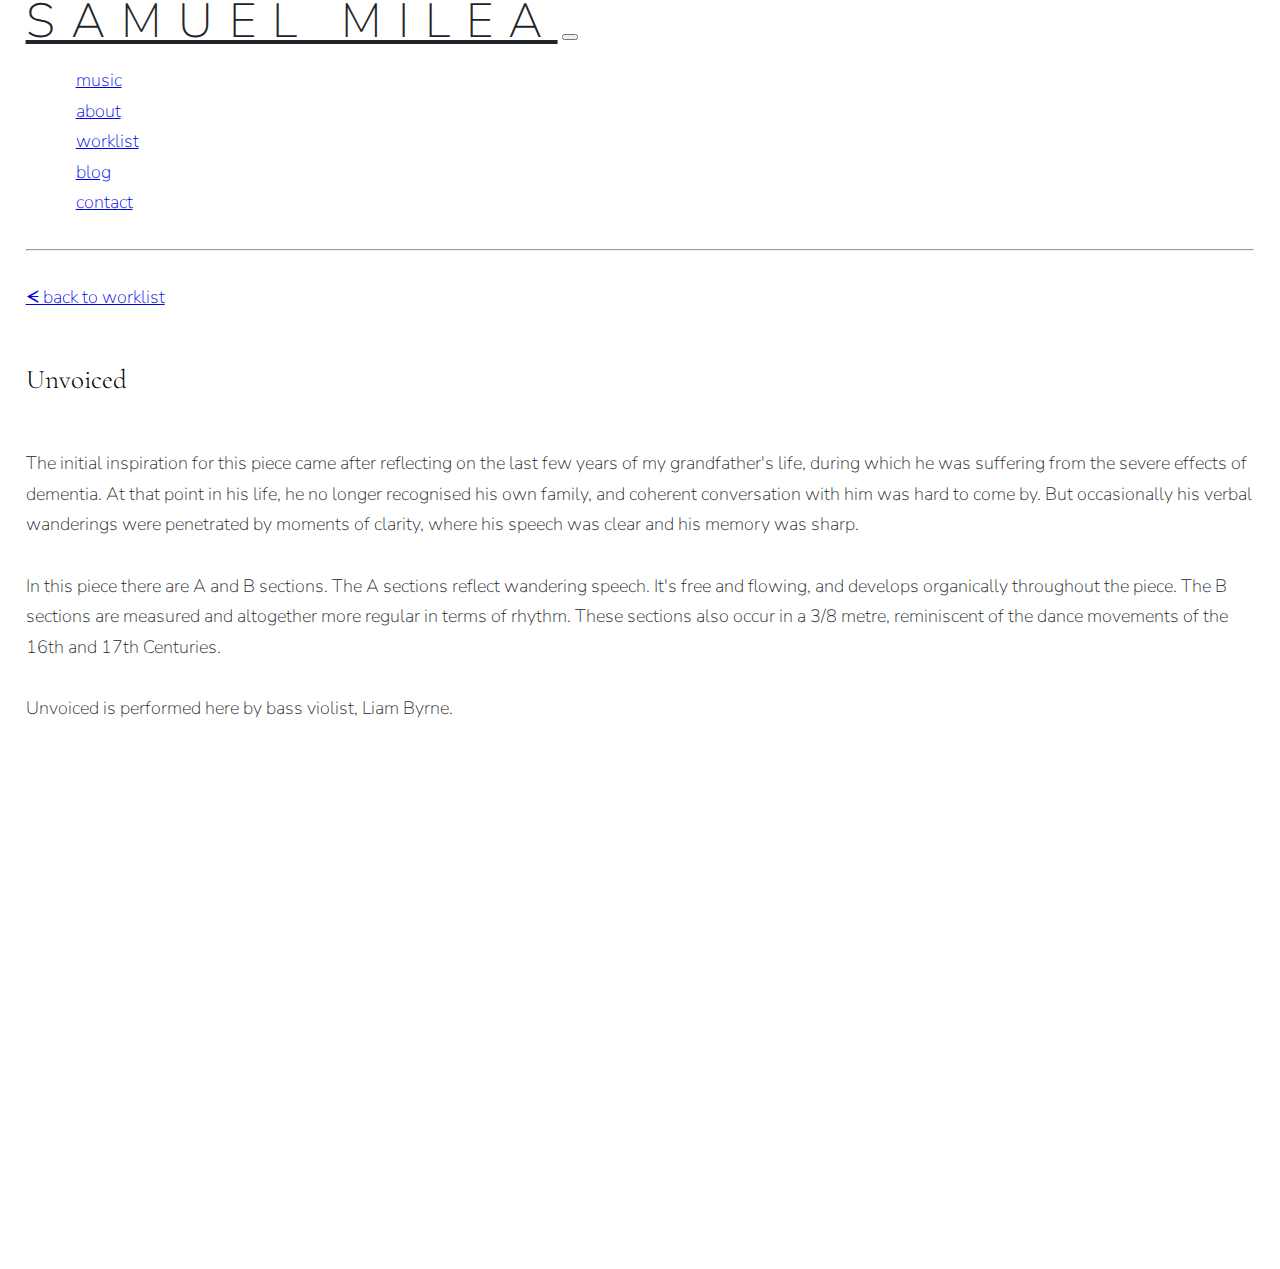
<file: unvoiced.html>
<!doctype html>
<html lang="en">

<head>
  <!-- Global site tag (gtag.js) - Google Analytics -->
  <script async src="https://www.googletagmanager.com/gtag/js?id=UA-193967422-1"></script>
  <script>
    window.dataLayer = window.dataLayer || [];

    function gtag() {
      dataLayer.push(arguments);
    }
    gtag('js', new Date());

    gtag('config', 'UA-193967422-1');
  </script>

  <!-- Required meta tags -->
  <meta charset="utf-8">
  <meta name="viewport" content="width=device-width, initial-scale=1">

  <!-- fonts -->

  <link rel="preconnect" href="https://fonts.gstatic.com">
  <link href="https://fonts.googleapis.com/css2?family=Nunito+Sans:wght@200&display=swap" rel="stylesheet">

  <link rel="preconnect" href="https://fonts.gstatic.com">
  <link href="https://fonts.googleapis.com/css2?family=Nunito+Sans:wght@200;400&display=swap" rel="stylesheet">

  <link rel="preconnect" href="https://fonts.gstatic.com">
  <link href="https://fonts.googleapis.com/css2?family=Marcellus&display=swap" rel="stylesheet">

  <link rel="preconnect" href="https://fonts.gstatic.com">
  <link href="https://fonts.googleapis.com/css2?family=Cormorant+Garamond:wght@300&display=swap" rel="stylesheet">


  <!-- Bootstrap CSS -->
  <link href="https://cdn.jsdelivr.net/npm/bootstrap@5.0.0-beta1/dist/css/bootstrap.min.css" rel="stylesheet" integrity="sha384-giJF6kkoqNQ00vy+HMDP7azOuL0xtbfIcaT9wjKHr8RbDVddVHyTfAAsrekwKmP1" crossorigin="anonymous">
  <link href="css/styles.css" rel="stylesheet">

  <title>Samuel Milea // Worklist</title>

</head>

<body>
  <!-- Navigation Bar -->
  <nav class="navbar nav-pills navbar-expand-lg">
    <div class="container-fluid">

      <a class="navbar-brand" href="#">Samuel Milea</a>
      <button class="navbar-toggler mt-3" type="button" data-bs-toggle="collapse" data-bs-target="#navbarSupportedContent" aria-controls="navbarSupportedContent" aria-expanded="false" aria-label="Toggle navigation">
        <span class="navbar-toggler-icon"></span>
      </button>
      <div class="collapse navbar-collapse" id="navbarSupportedContent">
        <ul class="navbar-nav ms-auto mb-2 mb-lg-0">
          <li class="nav-item">
            <a class="nav-link" href="index.html">music</a>
          </li>
          <li class="nav-item">
            <a class="nav-link" href="about.html">about</a>
          </li>
          <li class="nav-item">
            <a class="nav-link active" href="worklist.html">worklist</a>
          </li>
          <li class="nav-item">
            <a class="nav-link" href="blog.html">blog</a>
          </li>
          <li class="nav-item">
            <a class="nav-link" href="contact.html">contact</a>
          </li>
        </ul>
      </div>
    </div>
  </nav>



  <div class="container-fluid">
    <div class="row">
      <div class="col-lg-12 px-5">
        <hr>
      </div>
    </div>
  </div>

  <div class="container-fluid">
    <div class="row">
      <div class="col-lg-2">
        <p><a href="worklist.html">ᗕ back to worklist</a></p>
      </div>
    </div>
  </div>

  <div class="container-fluid">
    <div class="row">
      <div class="col-lg-6">
        <h2>Unvoiced</h2>
        <p>The initial inspiration for this piece came after reflecting on the last few years of my grandfather's life, during which he was suffering from the severe effects of dementia. At that point in his life, he no longer recognised his own
          family, and coherent
          conversation with him was hard to come by. But occasionally his verbal wanderings were penetrated by moments of clarity, where his speech was clear and his memory was sharp.<br><br>

          In this piece there are A and B sections. The A sections reflect wandering speech. It's free and flowing, and develops organically throughout the piece. The B sections are measured and altogether more regular in terms of rhythm. These
          sections also occur in a 3/8 metre, reminiscent of the dance movements of the 16th and 17th Centuries.<br><br>

          Unvoiced is performed here by bass violist, Liam Byrne.</p><br><br>
      </div>

      <div class="col-lg-6">
        <iframe class="d-block mx-auto rounded ratio ratio-16x9" width="560" height="450" src="https://www.youtube.com/embed/Yi0MtMdvtCg?start=953" frameborder="0"
          allow="accelerometer; autoplay; clipboard-write; encrypted-media; gyroscope; picture-in-picture" allowfullscreen></iframe>

      </div>
    </div>

  </div>

</body>

</html>
</file>
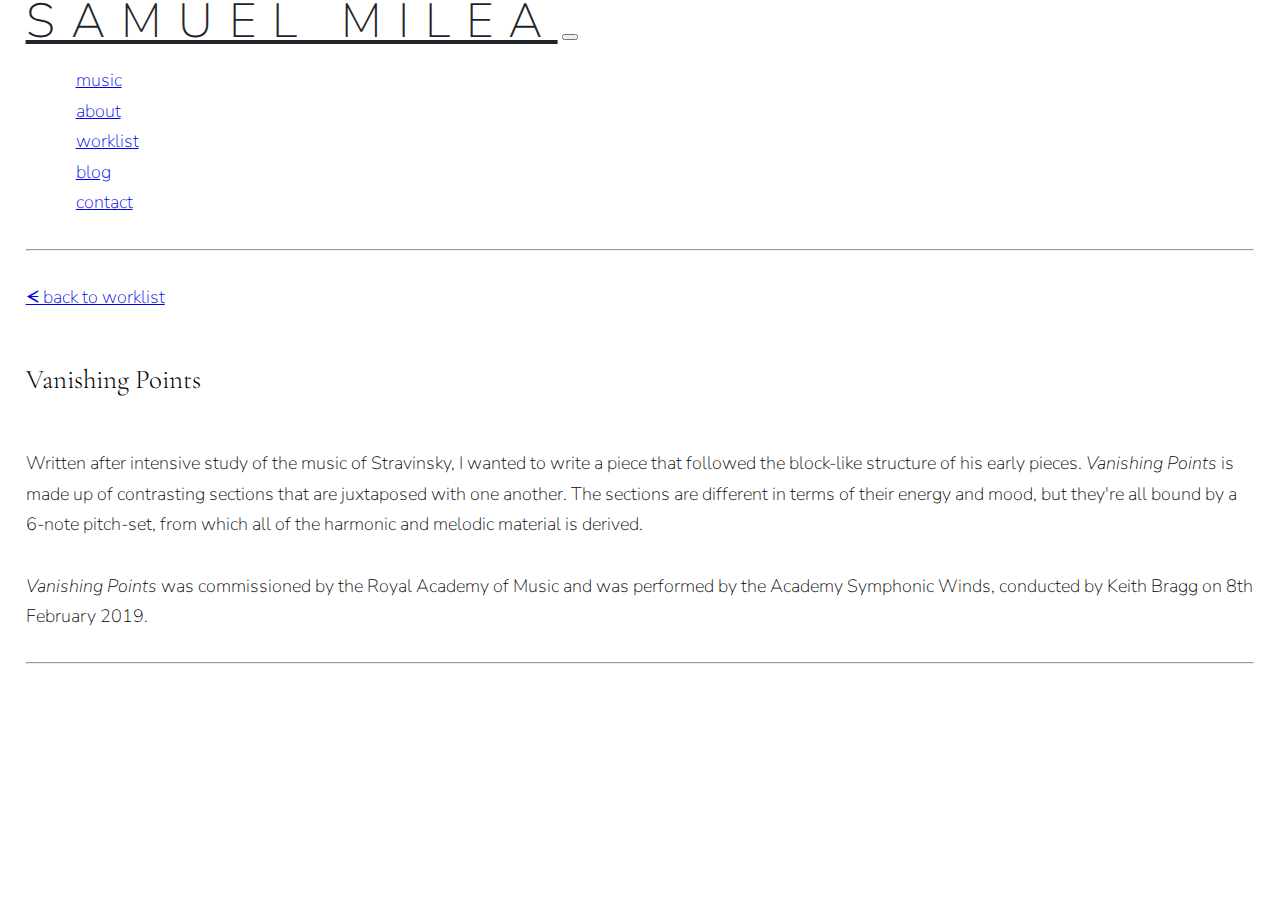
<file: vanishingpoints.html>
<!doctype html>
<html lang="en">

<head>
  <!-- Global site tag (gtag.js) - Google Analytics -->
  <script async src="https://www.googletagmanager.com/gtag/js?id=UA-193967422-1"></script>
  <script>
    window.dataLayer = window.dataLayer || [];

    function gtag() {
      dataLayer.push(arguments);
    }
    gtag('js', new Date());

    gtag('config', 'UA-193967422-1');
  </script>

  <!-- Required meta tags -->
  <meta charset="utf-8">
  <meta name="viewport" content="width=device-width, initial-scale=1">

  <!-- fonts -->

  <link rel="preconnect" href="https://fonts.gstatic.com">
  <link href="https://fonts.googleapis.com/css2?family=Nunito+Sans:wght@200&display=swap" rel="stylesheet">

  <link rel="preconnect" href="https://fonts.gstatic.com">
  <link href="https://fonts.googleapis.com/css2?family=Nunito+Sans:wght@200;400&display=swap" rel="stylesheet">

  <link rel="preconnect" href="https://fonts.gstatic.com">
  <link href="https://fonts.googleapis.com/css2?family=Marcellus&display=swap" rel="stylesheet">

  <link rel="preconnect" href="https://fonts.gstatic.com">
  <link href="https://fonts.googleapis.com/css2?family=Cormorant+Garamond:wght@300&display=swap" rel="stylesheet">




  <!-- Bootstrap CSS -->
  <link href="https://cdn.jsdelivr.net/npm/bootstrap@5.0.0-beta1/dist/css/bootstrap.min.css" rel="stylesheet" integrity="sha384-giJF6kkoqNQ00vy+HMDP7azOuL0xtbfIcaT9wjKHr8RbDVddVHyTfAAsrekwKmP1" crossorigin="anonymous">
  <link href="css/styles.css" rel="stylesheet">

  <title>Samuel Milea // Worklist</title>

</head>

<body>
  <!-- Navigation Bar -->
  <nav class="navbar nav-pills navbar-expand-lg">
    <div class="container-fluid">

      <a class="navbar-brand" href="#">Samuel Milea</a>
      <button class="navbar-toggler mt-3" type="button" data-bs-toggle="collapse" data-bs-target="#navbarSupportedContent" aria-controls="navbarSupportedContent" aria-expanded="false" aria-label="Toggle navigation">
        <span class="navbar-toggler-icon"></span>
      </button>
      <div class="collapse navbar-collapse" id="navbarSupportedContent">
        <ul class="navbar-nav ms-auto mb-2 mb-lg-0">
          <li class="nav-item">
            <a class="nav-link" href="index.html">music</a>
          </li>
          <li class="nav-item">
            <a class="nav-link" href="about.html">about</a>
          </li>
          <li class="nav-item">
            <a class="nav-link active" href="worklist.html">worklist</a>
          </li>
          <li class="nav-item">
            <a class="nav-link" href="blog.html">blog</a>
          </li>
          <li class="nav-item">
            <a class="nav-link" href="contact.html">contact</a>
          </li>
        </ul>
      </div>
    </div>
  </nav>



  <div class="container-fluid">
    <div class="row">
      <div class="col-lg-12 px-5">
        <hr>
      </div>
    </div>
  </div>

  <div class="container-fluid">
    <div class="row">
      <div class="col-lg-2">
        <p><a href="worklist.html">ᗕ back to worklist</a></p>
      </div>
    </div>
  </div>

  <div class="container-fluid">
    <div class="row">
      <div class="col-lg-6">
        <h2>Vanishing Points</h2>
        Written after intensive study of the music of Stravinsky, I wanted to write a piece that followed the block-like structure of his early pieces. <em>Vanishing Points</em> is made up of contrasting sections that are juxtaposed with one another.
        The
        sections are different in terms of their energy and mood, but they're all bound by a 6-note pitch-set, from which all of the harmonic and melodic material is derived.<br><br>

        <em>Vanishing Points</em> was commissioned by the Royal Academy of Music and was performed by the Academy Symphonic Winds, conducted by Keith Bragg on 8th February 2019.<br><br>

        <hr>

        <iframe width="100%" height="166" scrolling="no" frameborder="no" allow="autoplay"
          src="https://w.soundcloud.com/player/?url=https%3A//api.soundcloud.com/tracks/581326647&color=%23212529&auto_play=false&hide_related=false&show_comments=true&show_user=true&show_reposts=false&show_teaser=true"></iframe>
        <div
          style="font-size: 10px; color: #cccccc;line-break: anywhere;word-break: normal;overflow: hidden;white-space: nowrap;text-overflow: ellipsis; font-family: Interstate,Lucida Grande,Lucida Sans Unicode,Lucida Sans,Garuda,Verdana,Tahoma,sans-serif;font-weight: 100;">
          <a href="https://soundcloud.com/samuelmilea" </a>
        </div>
      </div>
    </div>

  </div>






</body>

</html>
</file>
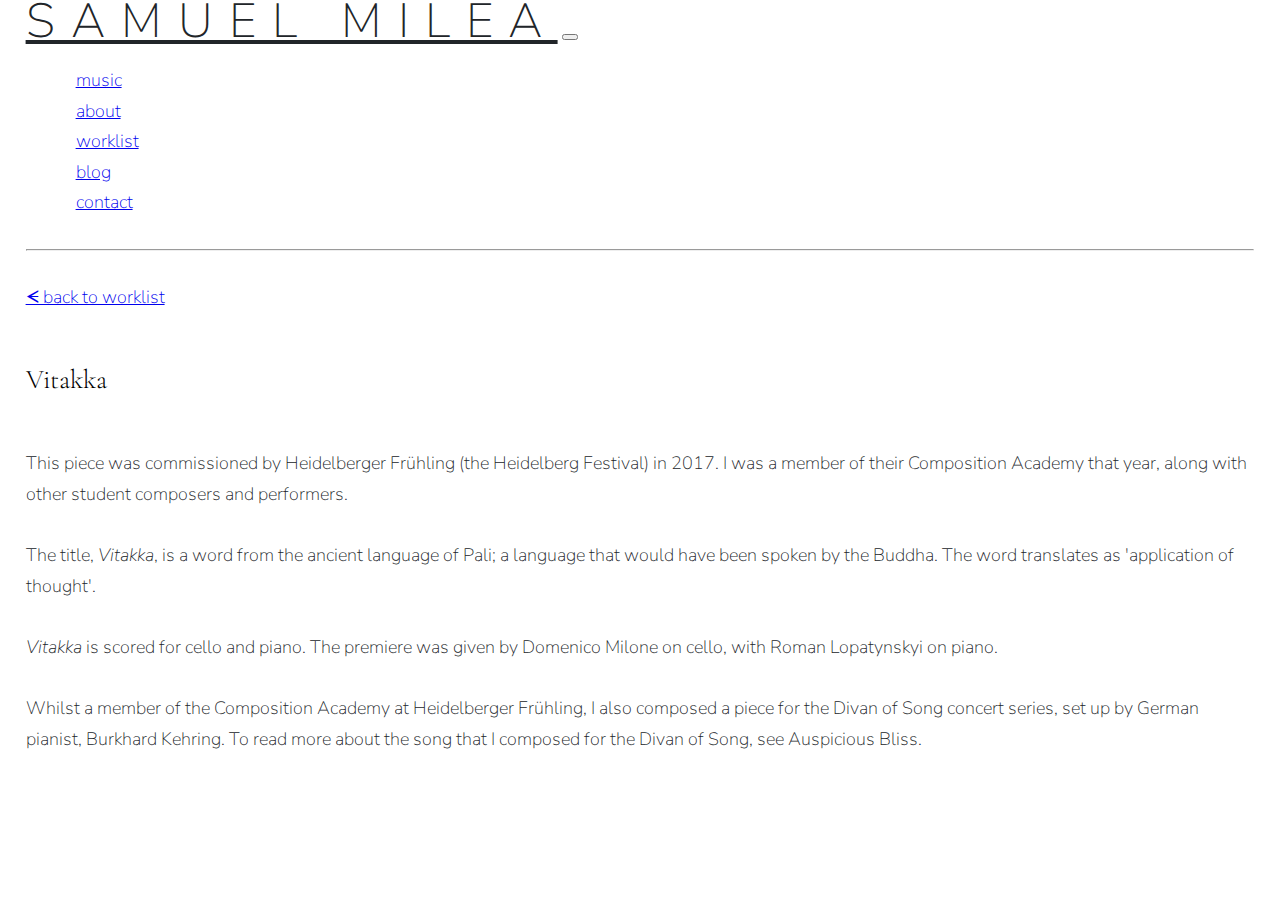
<file: vitakka.html>
<!doctype html>
<html lang="en">

<head>
  <!-- Global site tag (gtag.js) - Google Analytics -->
  <script async src="https://www.googletagmanager.com/gtag/js?id=UA-193967422-1"></script>
  <script>
    window.dataLayer = window.dataLayer || [];

    function gtag() {
      dataLayer.push(arguments);
    }
    gtag('js', new Date());

    gtag('config', 'UA-193967422-1');
  </script>

  <!-- Required meta tags -->
  <meta charset="utf-8">
  <meta name="viewport" content="width=device-width, initial-scale=1">

  <!-- fonts -->

  <link rel="preconnect" href="https://fonts.gstatic.com">
  <link href="https://fonts.googleapis.com/css2?family=Nunito+Sans:wght@200&display=swap" rel="stylesheet">

  <link rel="preconnect" href="https://fonts.gstatic.com">
  <link href="https://fonts.googleapis.com/css2?family=Nunito+Sans:wght@200;400&display=swap" rel="stylesheet">

  <link rel="preconnect" href="https://fonts.gstatic.com">
  <link href="https://fonts.googleapis.com/css2?family=Marcellus&display=swap" rel="stylesheet">

  <link rel="preconnect" href="https://fonts.gstatic.com">
  <link href="https://fonts.googleapis.com/css2?family=Cormorant+Garamond:wght@300&display=swap" rel="stylesheet">




  <!-- Bootstrap CSS -->
  <link href="https://cdn.jsdelivr.net/npm/bootstrap@5.0.0-beta1/dist/css/bootstrap.min.css" rel="stylesheet" integrity="sha384-giJF6kkoqNQ00vy+HMDP7azOuL0xtbfIcaT9wjKHr8RbDVddVHyTfAAsrekwKmP1" crossorigin="anonymous">
  <link href="css/styles.css" rel="stylesheet">

  <title>Samuel Milea // Worklist</title>

</head>

<body>
  <!-- Navigation Bar -->
  <nav class="navbar nav-pills navbar-expand-lg">
    <div class="container-fluid">

      <a class="navbar-brand" href="#">Samuel Milea</a>
      <button class="navbar-toggler mt-3" type="button" data-bs-toggle="collapse" data-bs-target="#navbarSupportedContent" aria-controls="navbarSupportedContent" aria-expanded="false" aria-label="Toggle navigation">
        <span class="navbar-toggler-icon"></span>
      </button>
      <div class="collapse navbar-collapse" id="navbarSupportedContent">
        <ul class="navbar-nav ms-auto mb-2 mb-lg-0">
          <li class="nav-item">
            <a class="nav-link" href="index.html">music</a>
          </li>
          <li class="nav-item">
            <a class="nav-link" href="about.html">about</a>
          </li>
          <li class="nav-item">
            <a class="nav-link active" href="worklist.html">worklist</a>
          </li>
          <li class="nav-item">
            <a class="nav-link" href="blog.html">blog</a>
          </li>
          <li class="nav-item">
            <a class="nav-link" href="contact.html">contact</a>
          </li>
        </ul>
      </div>
    </div>
  </nav>



  <div class="container-fluid">
    <div class="row">
      <div class="col-lg-12 px-5">
        <hr>
      </div>
    </div>
  </div>

  <div class="container-fluid">
    <div class="row">
      <div class="col-lg-2">
        <p><a href="worklist.html">ᗕ back to worklist</a></p>
      </div>
    </div>
  </div>

  <div class="container-fluid">
    <div class="row">
      <div class="col-lg-6">
        <h2>Vitakka</h2>
        <p>This piece was commissioned by Heidelberger Frühling (the Heidelberg Festival) in 2017. I was a member of their Composition Academy that year, along with other student composers and performers.<br><br>

          The title, <em>Vitakka</em>, is a word from the ancient language of Pali; a language that would have been spoken by the Buddha. The word translates as 'application of thought'.<br><br>

          <em>Vitakka</em> is scored for cello and piano. The premiere was given by Domenico Milone on cello, with Roman Lopatynskyi on piano.<br><br>

          Whilst a member of the Composition Academy at Heidelberger Frühling, I also composed a piece for the Divan of Song concert series, set up by German pianist, Burkhard Kehring. To read more about the song that I composed for the Divan of
          Song, see Auspicious Bliss.<br><br>
        </p>
      </div>
    </div>
  </div>


</body>

</html>
</file>
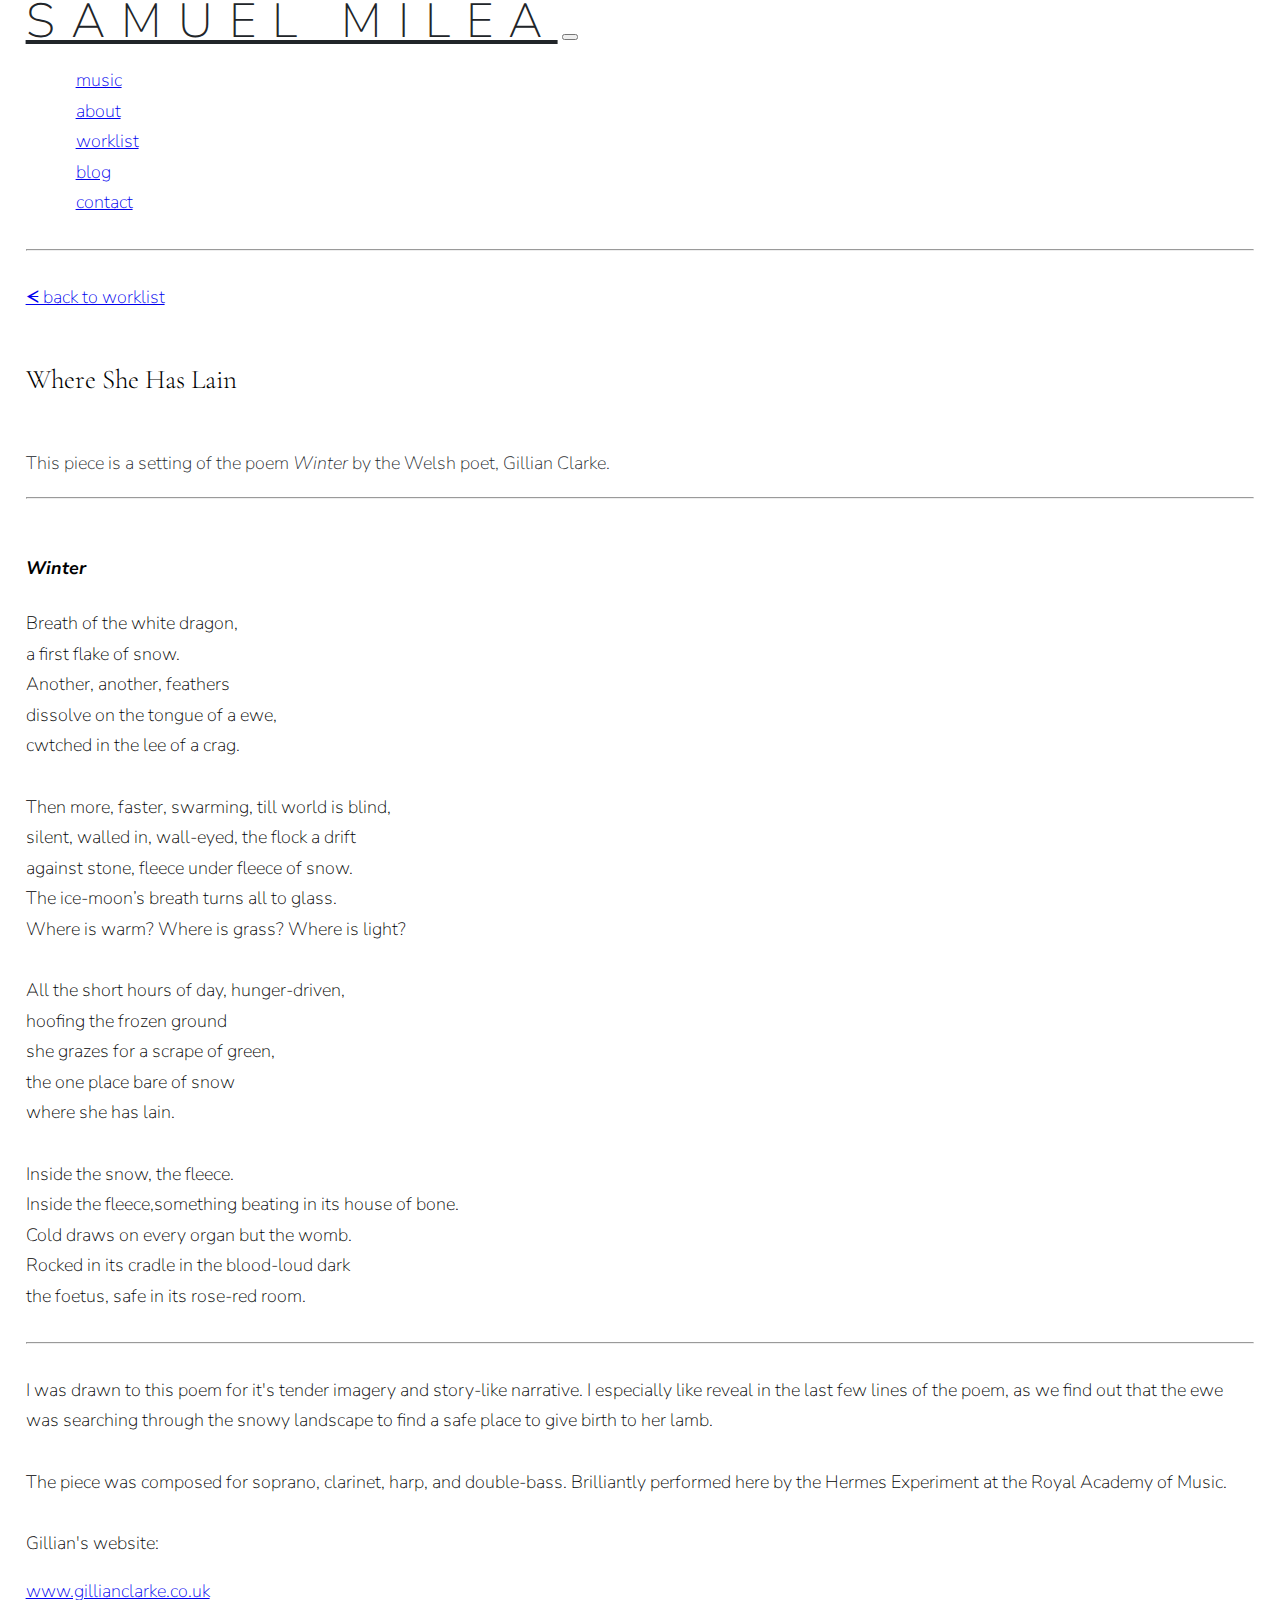
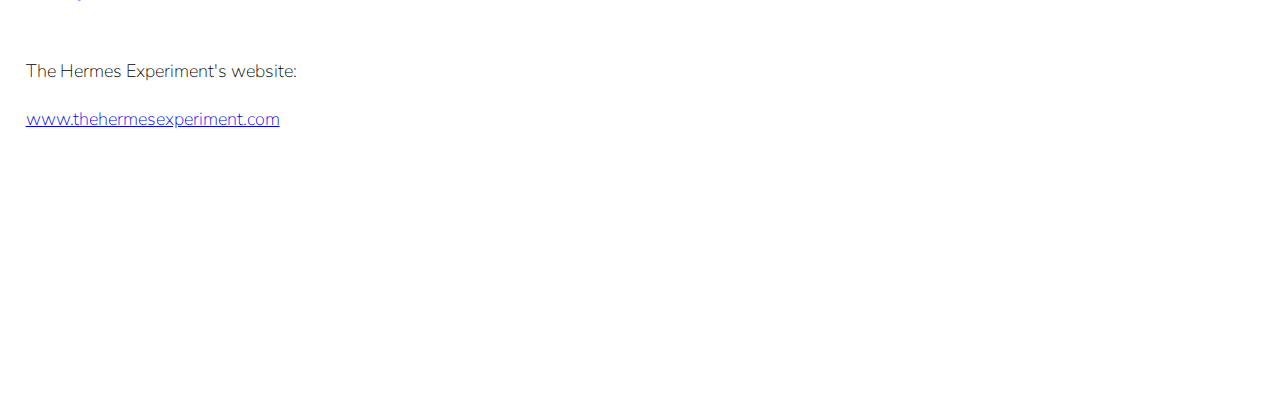
<file: whereshehaslain.html>
<!doctype html>
<html lang="en">

<head>
  <!-- Global site tag (gtag.js) - Google Analytics -->
  <script async src="https://www.googletagmanager.com/gtag/js?id=UA-193967422-1"></script>
  <script>
    window.dataLayer = window.dataLayer || [];

    function gtag() {
      dataLayer.push(arguments);
    }
    gtag('js', new Date());

    gtag('config', 'UA-193967422-1');
  </script>

  <!-- Required meta tags -->
  <meta charset="utf-8">
  <meta name="viewport" content="width=device-width, initial-scale=1">

  <!-- fonts -->

  <link rel="preconnect" href="https://fonts.gstatic.com">
  <link href="https://fonts.googleapis.com/css2?family=Nunito+Sans:wght@200&display=swap" rel="stylesheet">

  <link rel="preconnect" href="https://fonts.gstatic.com">
  <link href="https://fonts.googleapis.com/css2?family=Nunito+Sans:wght@200;400&display=swap" rel="stylesheet">

  <link rel="preconnect" href="https://fonts.gstatic.com">
  <link href="https://fonts.googleapis.com/css2?family=Marcellus&display=swap" rel="stylesheet">

  <link rel="preconnect" href="https://fonts.gstatic.com">
  <link href="https://fonts.googleapis.com/css2?family=Cormorant+Garamond:wght@300&display=swap" rel="stylesheet">


  <!-- Bootstrap CSS -->
  <link href="https://cdn.jsdelivr.net/npm/bootstrap@5.0.0-beta1/dist/css/bootstrap.min.css" rel="stylesheet" integrity="sha384-giJF6kkoqNQ00vy+HMDP7azOuL0xtbfIcaT9wjKHr8RbDVddVHyTfAAsrekwKmP1" crossorigin="anonymous">
  <link href="css/styles.css" rel="stylesheet">

  <title>Samuel Milea // Worklist</title>

</head>

<body>
  <!-- Navigation Bar -->
  <nav class="navbar nav-pills navbar-expand-lg">
    <div class="container-fluid">

      <a class="navbar-brand" href="#">Samuel Milea</a>
      <button class="navbar-toggler mt-3" type="button" data-bs-toggle="collapse" data-bs-target="#navbarSupportedContent" aria-controls="navbarSupportedContent" aria-expanded="false" aria-label="Toggle navigation">
        <span class="navbar-toggler-icon"></span>
      </button>
      <div class="collapse navbar-collapse" id="navbarSupportedContent">
        <ul class="navbar-nav ms-auto mb-2 mb-lg-0">
          <li class="nav-item">
            <a class="nav-link" href="index.html">music</a>
          </li>
          <li class="nav-item">
            <a class="nav-link" href="about.html">about</a>
          </li>
          <li class="nav-item">
            <a class="nav-link active" href="worklist.html">worklist</a>
          </li>
          <li class="nav-item">
            <a class="nav-link" href="blog.html">blog</a>
          </li>
          <li class="nav-item">
            <a class="nav-link" href="contact.html">contact</a>
          </li>
        </ul>
      </div>
    </div>
  </nav>



  <div class="container-fluid">
    <div class="row">
      <div class="col-lg-12 px-5">
        <hr>
      </div>
    </div>
  </div>

  <div class="container-fluid">
    <div class="row">
      <div class="col-lg-2">
        <p><a href="worklist.html">ᗕ back to worklist</a></p>
      </div>
    </div>
  </div>

  <div class="container-fluid">
    <div class="row">
      <div class="col-lg-6">
        <h2>Where She Has Lain</h2>
        <p>This piece is a setting of the poem <em>Winter</em> by the Welsh poet, Gillian Clarke.</p>

        <hr>
        <br>

        <h4> <em>Winter</em> </h4>

        Breath of the white dragon,<br>

        a first flake of snow.<br>

        Another, another, feathers <br>

        dissolve on the tongue of a ewe, <br>

        cwtched in the lee of a crag. <br><br>

        Then more, faster, swarming, till world is blind,<br>
        silent, walled in, wall-eyed, the flock a drift <br>
        against stone, fleece under fleece of snow.<br>
        The ice-moon’s breath turns all to glass.<br>
        Where is warm? Where is grass? Where is light?<br><br>

        All the short hours of day, hunger-driven, <br>
        hoofing the frozen ground <br>
        she grazes for a scrape of green, <br>
        the one place bare of snow <br>
        where she has lain. <br><br>

        Inside the snow, the fleece. <br>
        Inside the fleece,something beating in its house of bone.<br>
        Cold draws on every organ but the womb.<br>
        Rocked in its cradle in the blood-loud dark <br>
        the foetus, safe in its rose-red room.<br><br>

        <hr>
<br>

        I was drawn to this poem for it's tender imagery and story-like narrative. I especially like reveal in the last few lines of the poem, as we find out that the ewe was searching through the snowy landscape to find a safe place to give birth
        to her lamb.<br><br>

        The piece was composed for soprano, clarinet, harp, and double-bass. Brilliantly performed here by the Hermes Experiment at the Royal Academy of Music.<br><br>

        Gillian's website:

        <p><a href="http://www.gillianclarke.co.uk/gc2017/"> www.gillianclarke.co.uk</a> </p><br>

        The Hermes Experiment's website:

        <p><a href="http://www.thehermesexperiment.com/"> www.thehermesexperiment.com</a> </p><br><br>

      </div>

      <div class="col-lg-6">
        <iframe width="100%" height="166" scrolling="no" frameborder="no" allow="autoplay"
          src="https://w.soundcloud.com/player/?url=https%3A//api.soundcloud.com/tracks/588879543&color=%23212529&auto_play=false&hide_related=false&show_comments=true&show_user=true&show_reposts=false&show_teaser=true"></iframe>
        <div
          style="font-size: 10px; color: #cccccc;line-break: anywhere;word-break: normal;overflow: hidden;white-space: nowrap;text-overflow: ellipsis; font-family: Interstate,Lucida Grande,Lucida Sans Unicode,Lucida Sans,Garuda,Verdana,Tahoma,sans-serif;font-weight: 100;">
          <a href="https://soundcloud.com/samuelmilea" </a>
        </div>
      </div>



    </div>
  </div>
</body>

</html>
</file>
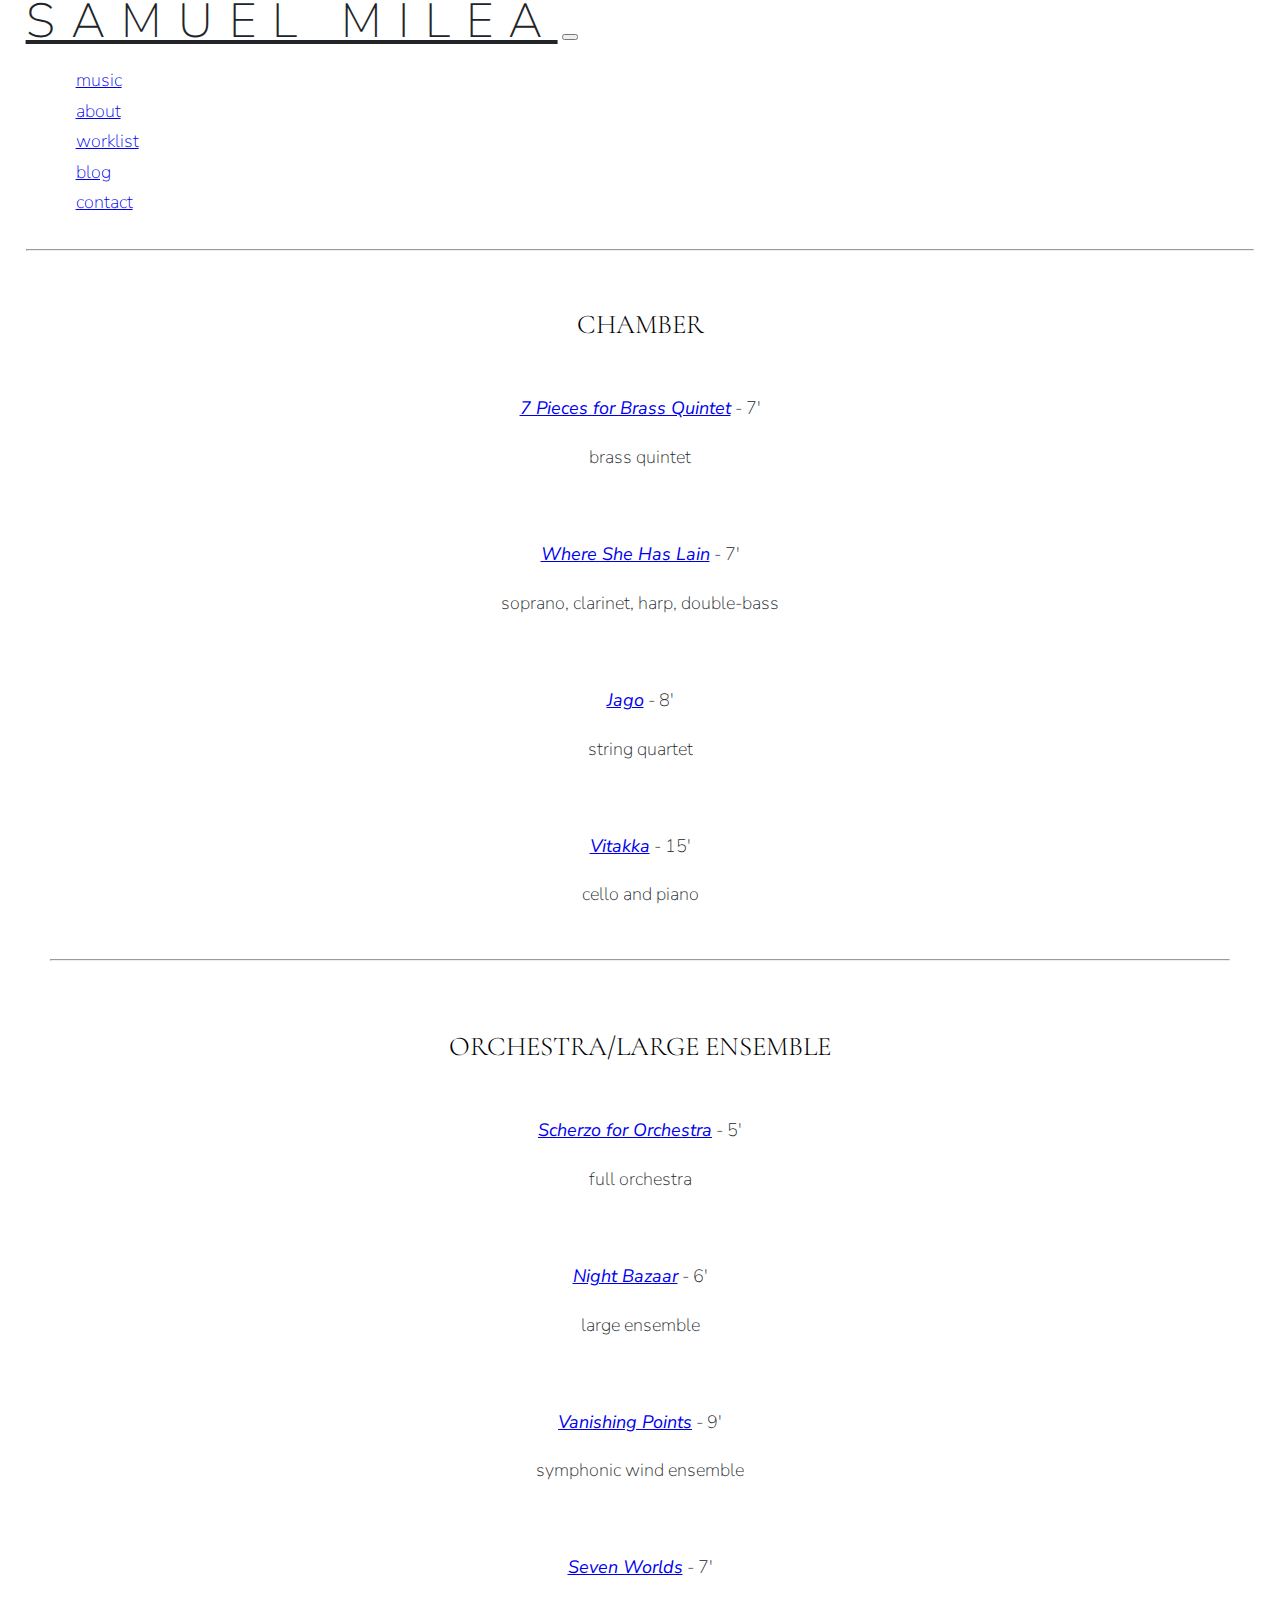
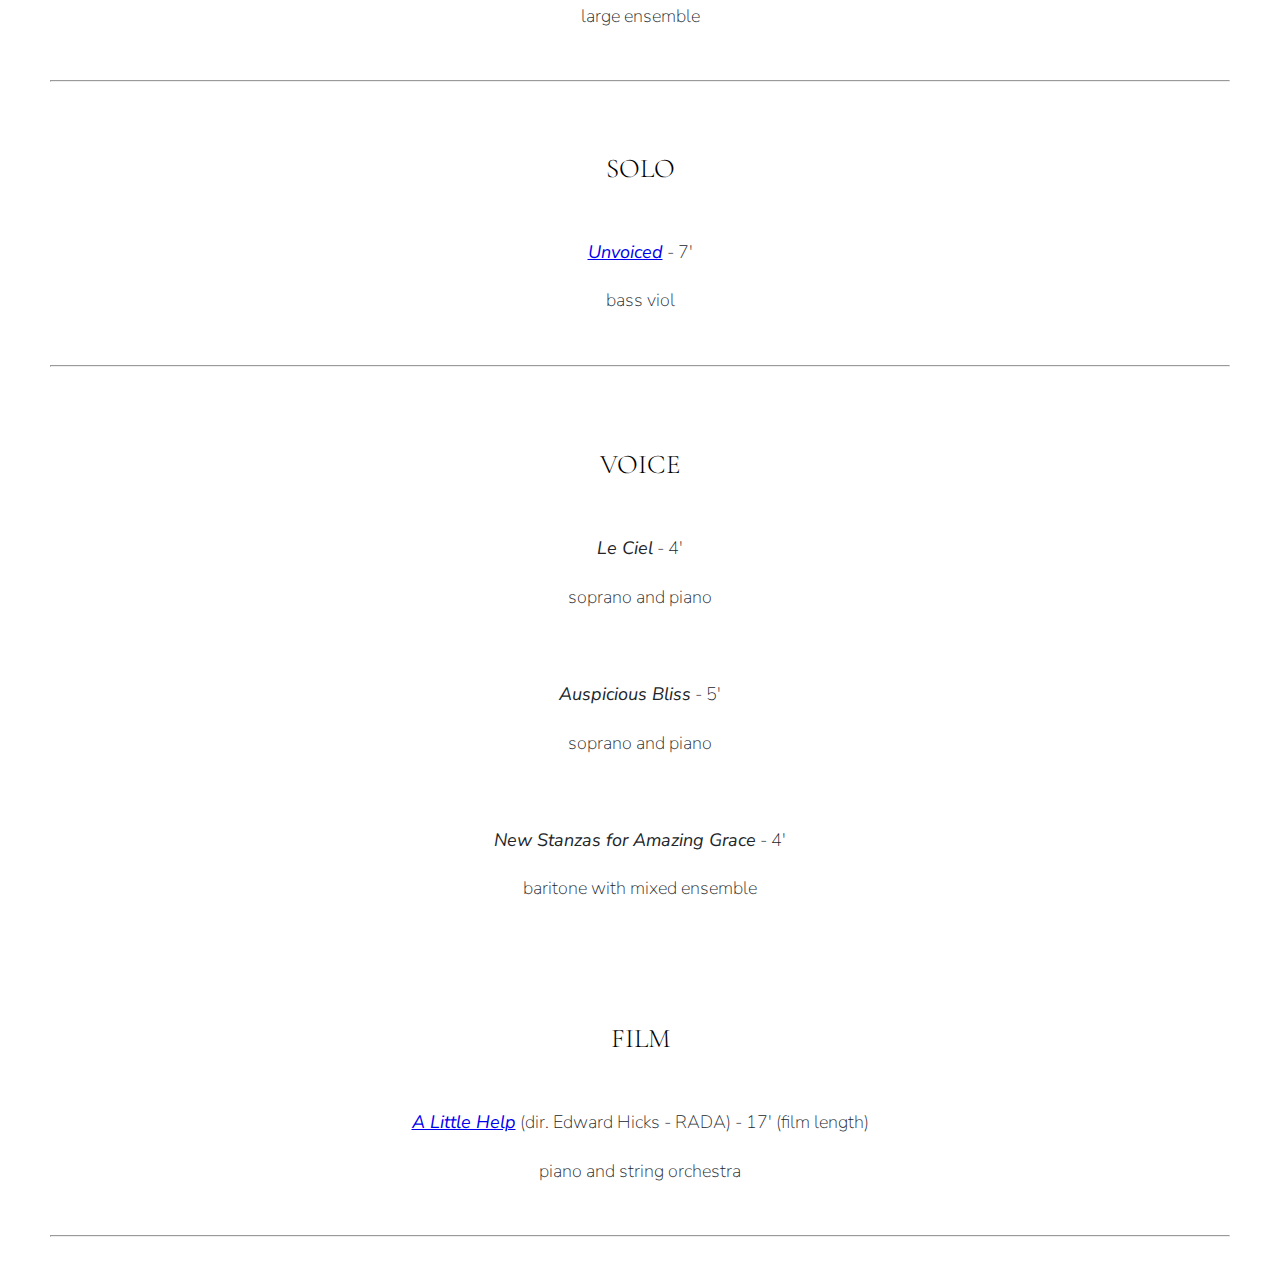
<file: worklist.html>
<!doctype html>
<html lang="en">

<head>
  <!-- Global site tag (gtag.js) - Google Analytics -->
<script async src="https://www.googletagmanager.com/gtag/js?id=UA-193967422-1"></script>
<script>
  window.dataLayer = window.dataLayer || [];
  function gtag(){dataLayer.push(arguments);}
  gtag('js', new Date());

  gtag('config', 'UA-193967422-1');
</script>

  <!-- Required meta tags -->
  <meta charset="utf-8">
  <meta name="viewport" content="width=device-width, initial-scale=1">

  <!-- fonts -->

  <link rel="preconnect" href="https://fonts.gstatic.com">
  <link href="https://fonts.googleapis.com/css2?family=Nunito+Sans:wght@200&display=swap" rel="stylesheet">

  <link rel="preconnect" href="https://fonts.gstatic.com">
  <link href="https://fonts.googleapis.com/css2?family=Nunito+Sans:wght@200;400&display=swap" rel="stylesheet">

  <link rel="preconnect" href="https://fonts.gstatic.com">
  <link href="https://fonts.googleapis.com/css2?family=Marcellus&display=swap" rel="stylesheet">

  <link rel="preconnect" href="https://fonts.gstatic.com">
  <link href="https://fonts.googleapis.com/css2?family=Cormorant+Garamond:wght@300&display=swap" rel="stylesheet">



  <!-- Bootstrap CSS -->
  <link href="https://cdn.jsdelivr.net/npm/bootstrap@5.0.0-beta1/dist/css/bootstrap.min.css" rel="stylesheet" integrity="sha384-giJF6kkoqNQ00vy+HMDP7azOuL0xtbfIcaT9wjKHr8RbDVddVHyTfAAsrekwKmP1" crossorigin="anonymous">
  <link href="css/styles.css" rel="stylesheet">

  <title>Samuel Milea // Worklist</title>

</head>

<body>
  <!-- Navigation Bar -->
  <nav class="navbar nav-pills navbar-expand-lg">
    <div class="container-fluid">

      <a class="navbar-brand" href="#">Samuel Milea</a>
      <button class="navbar-toggler mt-3" type="button" data-bs-toggle="collapse" data-bs-target="#navbarSupportedContent" aria-controls="navbarSupportedContent" aria-expanded="false" aria-label="Toggle navigation">
        <span class="navbar-toggler-icon"></span>
      </button>
      <div class="collapse navbar-collapse" id="navbarSupportedContent">
        <ul class="navbar-nav ms-auto mb-2 mb-lg-0">
          <li class="nav-item">
            <a class="nav-link" href="index.html">music</a>
          </li>
          <li class="nav-item">
            <a class="nav-link" href="about.html">about</a>
          </li>
          <li class="nav-item">
            <a class="nav-link active" href="worklist.html">worklist</a>
          </li>
          <li class="nav-item">
            <a class="nav-link" href="blog.html">blog</a>
          </li>
          <li class="nav-item">
            <a class="nav-link" href="contact.html">contact</a>
          </li>
        </ul>
      </div>
    </div>
  </nav>

  <div class="container-fluid">
    <div class="row">
      <div class="col-lg-12 px-5">
        <hr>
      </div>
    </div>
  </div>
  <!-- Worklist -->

  <section id="worklist">

    <div class="container-fluid">

      <div class="row">
        <div class="category col-lg-6">

          <!-- Chamber  -->
          <h2>CHAMBER</h2>
          <p><a href="7pieces.html"><em><strong>7 Pieces for Brass Quintet</strong></em></a> - 7'</p>
          <p class="instrumentation">brass quintet</p>
          <br>

          <p><a href="whereshehaslain.html"><em><strong>Where She Has Lain</strong></em></a> - 7'</p>
          <p class="instrumentation">soprano, clarinet, harp, double-bass</p>

          <br>

          <p> <a href="jago.html"><em><strong>Jago</strong></em></a> - 8' </p>
          <p class="instrumentation">string quartet</p>

          <br>
          <p> <a href="vitakka.html"><em><strong>Vitakka</strong></em></a> - 15'</p>
          <p class="instrumentation">cello and piano</p><br>
          <hr>
        </div>

        <!-- ORCHESTRA/LARGE ENSEMBLE -->
        <div class="category col-lg-6">
          <h2>ORCHESTRA/LARGE ENSEMBLE</h2>
          <p><a href="scherzofororchestra.html"><em><strong>Scherzo for Orchestra</strong></em></a> - 5'</p>
          <p class="instrumentation">full orchestra</p>
          <br>

          <p><a href="nightbazaar.html"><em><strong>Night Bazaar</strong></em></a> - 6'</p>
          <p class="instrumentation">large ensemble</p>

          <br>

          <p> <a href="vanishingpoints.html"><em><strong>Vanishing Points</strong></em></a> - 9'</p>
          <p class="instrumentation">symphonic wind ensemble</p>

          <br>

          <p> <a href="sevenworlds.html"><em><strong>Seven Worlds</strong></em></a> - 7'</p>
          <p class="instrumentation">large ensemble</p><br>
          <hr>
        </div>

        <!-- Solo and voice -->
        <div class="row" style="margin-left: 0;">
          <div class="category col-lg-6">
            <h2>SOLO</h2>
            <p> <a href="unvoiced.html"><em><strong>Unvoiced</strong></em></a> - 7'</p>
            <p class="instrumentation">bass viol</p><br>
            <hr>
<br>
<br>
            <h2>VOICE</h2>
            <p class="titles"><em><strong>Le Ciel</strong></em> - 4'</p>
            <p class="instrumentation">soprano and piano</p><br>
            <p class="titles"><em><strong>Auspicious Bliss</strong></em> - 5'</p>
            <p class="instrumentation">soprano and piano</p><br>
            <p class="titles"><em><strong>New Stanzas for Amazing Grace</strong></em> - 4'</p>
            <p class="instrumentation">baritone with mixed ensemble</p><br>
          </div>

          <!-- FILM -->
          <div class="category col-lg-6">
            <h2>FILM</h2>
            <p> <a href="alittlehelp.html"><em><strong>A Little Help</strong></em></a> (dir. Edward Hicks - RADA) - 17' (film length)</p>
            <p class="instrumentation">piano and string orchestra</p><br>
            <hr>
          </div>
        </div>
      </div>
    </div>
  </section>




</body>

</html>
</file>
<file: css/styles.css>
body {
  margin: 0;
  padding: 0;
  font-style: normal;
  font-family: 'Nunito Sans', sans-serif;
  font-weight: 200;
  line-height: 1.7em;
  font-size: 18px;
}

h1 {
  font-style: normal;
  font-family: 'Nunito Sans', sans-serif;
  font-weight: 200;
  font-size: 3.5rem;
  line-height: 1.7em;
}

h2 {
  font-style: normal;
  /* font-family: 'Cormorant Garamond', serif; */
  /* font-family: 'Alice', serif; */
  /* font-family: 'Marcellus', serif; */
  font-family: 'Cormorant Garamond', serif;
  font-weight: 300;
  padding-bottom: 30px;
}

p {
  color: #212529;
}

hr {
  color: #212529;
  margin: 0 0;

}
.whitetext {
  color: #eee;
}

.container-fluid {
  padding: .5% 2%;
}

.wave-container3 {
  background: #e45826;
}

.wave-container4 {
  background: #e6d5b8;
}

.wave-container5 {
  background: #323232;
}

.wave-container6 {
  background: #c9d6df;
}

.vl {
  border-left: 1px solid #212529;
  height: 500px;
}

/* <!-- Navigation Bar --> */
.navbar {
  background-color: #fff;
}

.navbar-brand {
  color: #212529;
  font-style: normal;
  font-family: 'Nunito Sans', sans-serif;
  font-size: 3rem;
  font-weight: 200;
  letter-spacing: 1rem;
  text-transform: uppercase;
}

.nav-item {
  color: #fff;
  padding: 0 10px;
}

@media (max-width: 900px) {
  .navbar-brand {
    margin: auto;
    font-size: 1.5rem;
  }

  .navbar-toggler {
    margin: auto;
  }

  .navbar-toggler-icon {
    margin: auto;
  }
}

/* MUSIC PAGE START */
/* bio */
.biotext {
  font-size: 1.5em;
}

.bio {
  background-color: #fff;
}

.introduction {
  padding-left: 10%;
  font-size: 1.5em;
}

/* UNVOICED */

/* A LITTLE HELP */

/* WHERE SHE HAS LAIN */


/* NIGHT BAZAAR */


/* MUSIC PAGE END */
/* ABOUT.HTML START */
.about {
}
/* ABOUT.HTML END */

/* worklist */


.worklist {
  color: #212529;
  text-align: center;
}

.worklist-container {
  padding: 3% 10%;
}

.category {
  text-align: center;
  padding: 2%;
}

/* Contact me form */
.contact-container {
  padding: 1% 20%;
}

.contacth1 {
  color: #fff;
  text-align: center;
}

/* FOOTER */


.footertext {
  color: #111;
  font-size: .7em;
}
</file>
